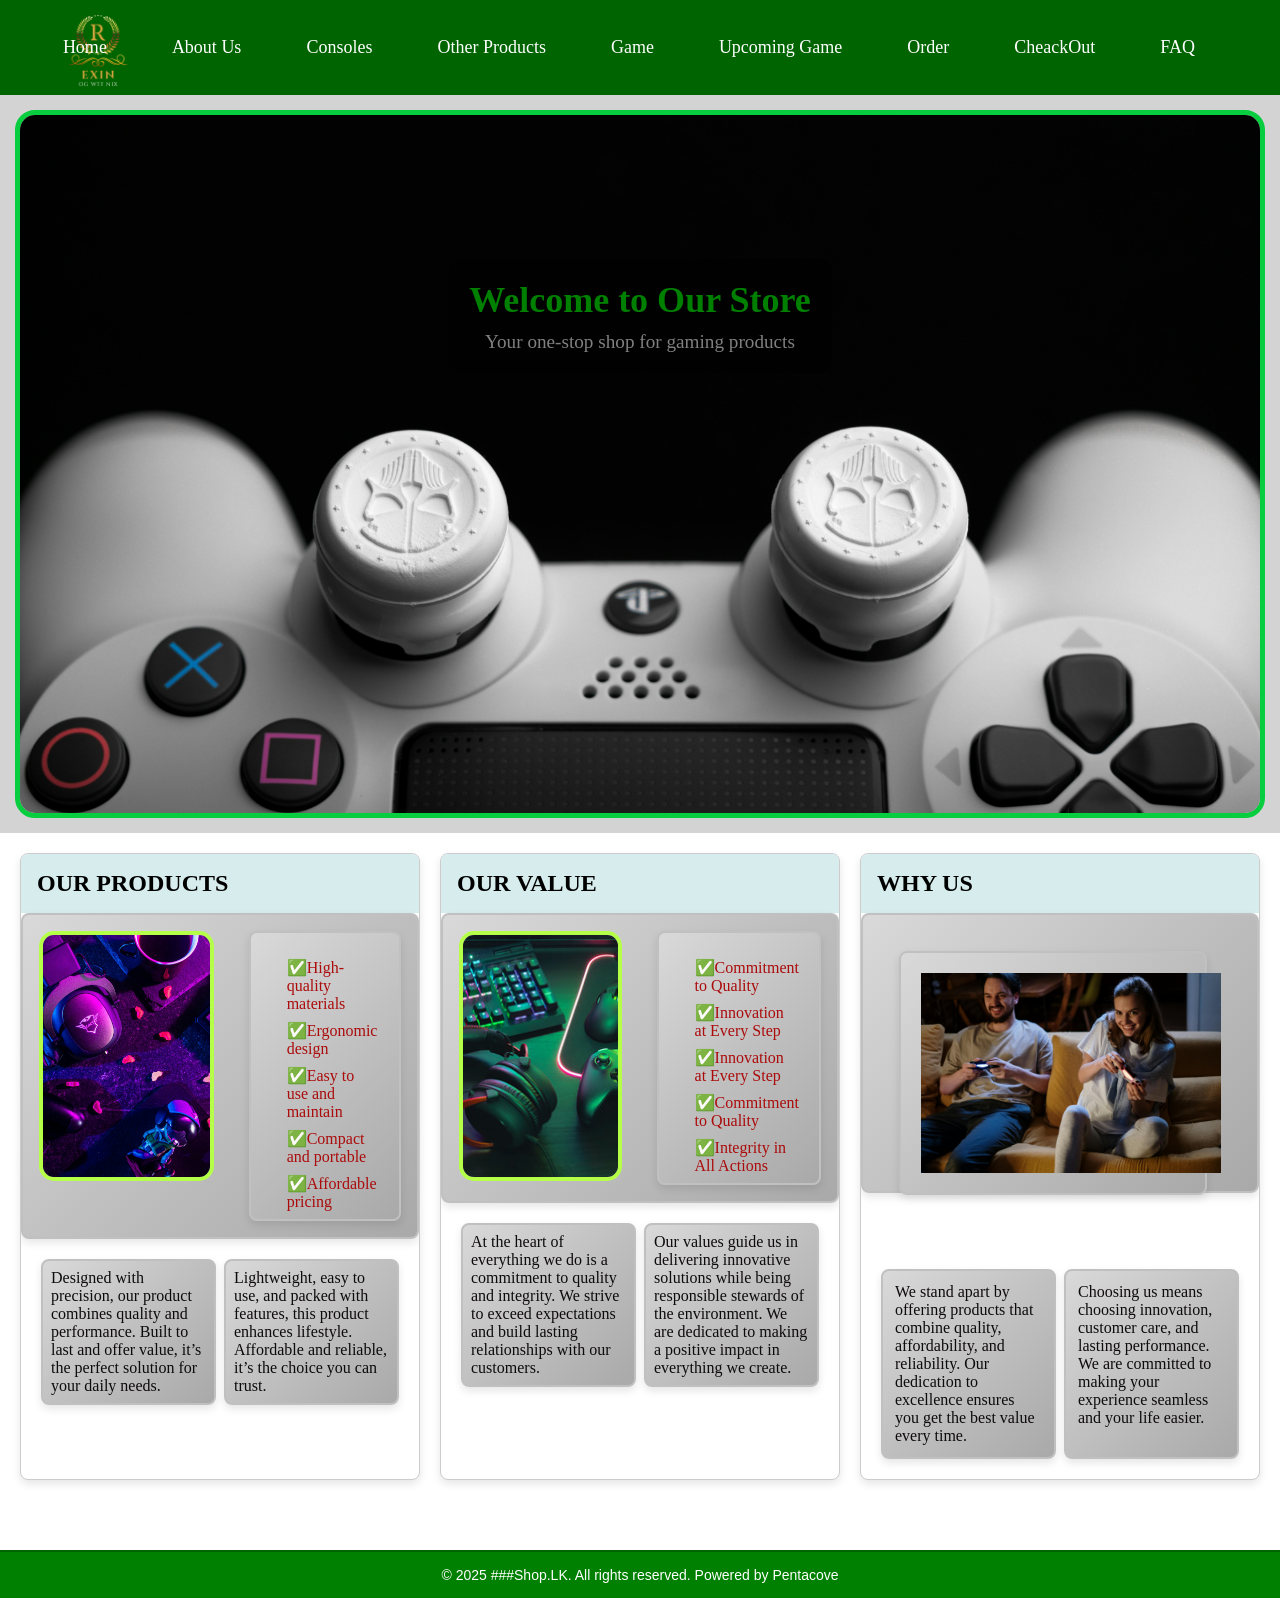
<file: index.html>
<!DOCTYPE html>
<html lang="en">
<head>
    <meta charset="UTF-8">
    <meta name="viewport" content="width=device-width, initial-scale=1.0">
    <link rel="stylesheet" href="INDEX.CSS"><link rel="apple-touch-icon" sizes="180x180" href="/apple-touch-icon.png">
    <link rel="icon" type="image/png" sizes="32x32" href="/favicon-32x32.png">
    <link rel="icon" type="image/png" sizes="16x16" href="/favicon-16x16.png">
    <link rel="manifest" href="/site.webmanifest">

</head>
<body>
    <header>
        <div ><img src="EXIN.png" alt="Logo" class="logo"></div>   

    <nav class="navbar">
         <ul class="nav-links">
            <li><a href="index.html">Home</a></li>
            <li><a href="ABOUT US.HTML">About Us</a></li>
            <li><a href="CONSOLES.HTML">Consoles</a></li>
            <li><a href="OTHER PRODUCTS.HTML">Other Products</a></li>
            <li><a href="GAMES.HTML">Game</a></li>
            <li><a href="UPCOMING GAMES.HTML">Upcoming Game</a></li>
            <li><a href="Order.html">Order</a></li>
            <li><a href="CheackOut.html">CheackOut</a></li>
            <li><a href="FAQ.HTML">FAQ</a></li>
        </ul>
       
        <label for="menu-toggle" class="menu-btn">☰</label>
        <input type="checkbox" id="menu-toggle">
        
        <ul class="mobile-nav-links">
            <li><a href="index.html">Home</a></li>
            <li><a href="ABOUT US.HTML">About</a></li>
            <li><a href="CONSOLES.HTML">Consoles</a></li>
            <li><a href="OTHER PRODUCTS.HTML">Other Products</a></li>
            <li><a href="GAMES.HTML">Games</a></li>
            <li><a href="UPCOMING GAMES.HTML">Upcoming Games</a></li>
            <li><a href="Order.html">Order</a></li>
            <li><a href="CheackOut.html">CheackOut</a></li>
            <li><a href="FAQ.HTML">FAQ</a></li>
        </ul>
    </nav>

    
    

    </header>
      
    <main>
        <section class="banner">
            <img src="Images/pexels-garrettmorrow-3593983.jpg" alt="A stunning banner" class="banner-image">
            <div class="banner-content">
                <h1>Welcome to Our Store</h1>
                <p>Your one-stop shop for gaming products</p>
            </div>
        </section>
        <div class="card-container">
            <div class="card">
              <div class="card-header">
                <h2>OUR PRODUCTS</h2>
              </div>
              
              <div class="card-body">
                <div class="card-image">
                  <img src="Images/pexels-lulizler-3165335.jpg" alt="Card Image">
                </div>
          
                <div class="card-features">
                  <ul>
                    <li> &#9989;High-quality materials</li>
                    <li>  &#9989;Ergonomic design </li>
                    <li> &#9989;Easy to use and maintain</li>
                    <li> &#9989;Compact and portable</li>
                    <li> &#9989;Affordable pricing</li>
                  </ul>
                </div>
              </div>
              
              <div class="card-footer">
                <div class="left-text">
                  <p>Designed with precision, our product combines quality and performance. Built to last and offer value, it’s the perfect solution for your daily needs.</p>
                </div>
                
                <div class="right-text">
                  <p>Lightweight, easy to use, and packed with features, this product enhances lifestyle. Affordable and reliable, it’s the choice you can trust.</p>
                </div>
              </div>
            </div>
          

            <div class="card">
                <div class="card-header">
                  <h2>OUR VALUE</h2>
                </div>
                
                <div class="card-body">
                  <div class="card-image">
                    <img src="Images/240_F_285904463_52tKiXp592qUhmg24eS3f4k1kGQSji3f.jpg" alt="Card Image">
                  </div>
            
                  <div class="card-features">
                    <ul>
                      <li> &#9989;Commitment to Quality</li>
                      <li> &#9989;Innovation at Every Step</li>
                      <li> &#9989;Innovation at Every Step</li>
                      <li> &#9989;Commitment to Quality</li>
                      <li> &#9989;Integrity in All Actions</li>
                    </ul>
                  </div>
                </div>
                

                <div class="card-footer">
                  <div class="left-text">
                    <p>At the heart of everything we do is a commitment to quality and integrity. We strive to exceed expectations and build lasting relationships with our customers.</p>
                  </div>
                  
                  <div class="right-text">
                    <p>Our values guide us in delivering innovative solutions while being responsible stewards of the environment. We are dedicated to making a positive impact in everything we create.</p>
                  </div>
                </div>
              </div>


            <div class="card">
                <div class="card-header">
                  <h2>WHY US</h2>
                </div>
                
                <div class="card-body2">
                    <div class="card-image2">
                      <img src="Images/pexels-cottonbro-4009598.jpg" alt="Card Image">
                    </div>
                  </div>
            
                 
                
                <div class="card-footer">
                  <div class="whyleft-text">
                    <p>We stand apart by offering products that combine quality, affordability, and reliability. Our dedication to excellence ensures you get the best value every time.</p>
                  </div>
                  
                  <div class="whyright-text">
                    <p>Choosing us means choosing innovation, customer care, and lasting performance. We are committed to making your experience seamless and your life easier.</p>
                  </div>
                </div>
              
          </div>
          
        
        </section>
    </main>
        
    <footer>
        <p>&copy; 2025 ###Shop.LK. All rights reserved. Powered by Pentacove</p>
    </footer>
    <script src="cart.js"></script>
</body>
</html>
</file>
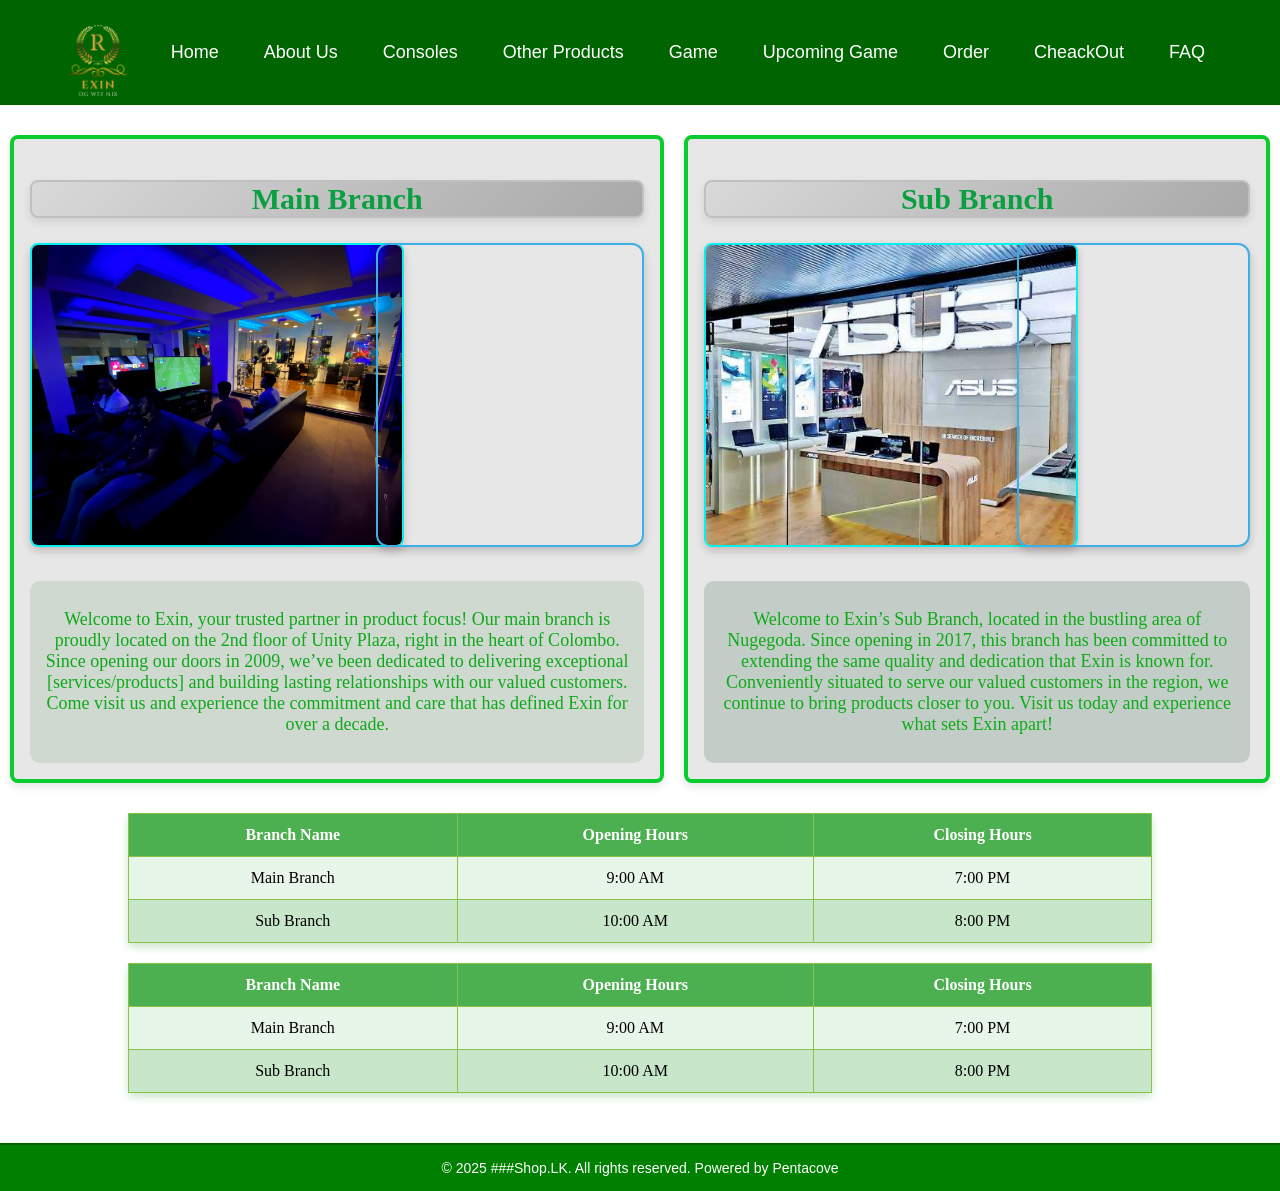
<file: ABOUT US.HTML>
<!DOCTYPE html>
<html lang="en">
<head>
    <meta charset="UTF-8">
    <meta name="viewport" content="width=device-width, initial-scale=1.0">
    <link rel="stylesheet" href="ABOUT US.CSS">
    <title>Home</title>
    <link rel="apple-touch-icon" sizes="180x180" href="/apple-touch-icon.png">
    <link rel="icon" type="image/png" sizes="32x32" href="/favicon-32x32.png">
    <link rel="icon" type="image/png" sizes="16x16" href="/favicon-16x16.png">
    <link rel="manifest" href="/site.webmanifest">
</head>
<body>
    <header>
        <div ><img src="EXIN.png" alt="Logo" class="logo"></div>   

    <nav class="navbar">
        <ul class="nav-links">
          <li><a href="index.html">Home</a></li>
          <li><a href="ABOUT US.HTML">About Us</a></li>
          <li><a href="CONSOLES.HTML">Consoles</a></li>
          <li><a href="OTHER PRODUCTS.HTML">Other Products</a></li>
          <li><a href="GAMES.HTML">Game</a></li>
          <li><a href="UPCOMING GAMES.HTML">Upcoming Game</a></li>
          <li><a href="Order.html">Order</a></li>
          <li><a href="CheackOut.html">CheackOut</a></li>
          <li><a href="FAQ.HTML">FAQ</a></li>
        </ul>
        <label for="menu-toggle" class="menu-btn">☰</label>
        <input type="checkbox" id="menu-toggle">
        
        <ul class="mobile-nav-links">
            <li><a href="index.html">Home</a></li>
            <li><a href="ABOUT US.HTML">About</a></li>
            <li><a href="CONSOLES.HTML">Consoles</a></li>
            <li><a href="OTHER PRODUCTS.HTML">Other Products</a></li>
            <li><a href="GAMES.HTML">Games</a></li>
            <li><a href="UPCOMING GAMES.HTML">Upcoming Games</a></li>
            <li><a href="Order.html">Order</a></li>
            <li><a href="CheackOut.html">CheackOut</a></li>
            <li><a href="FAQ.HTML">FAQ</a></li>
        </ul>
    </nav>

   
    

    </header>
    <section class="about-us">
        <section class="main-branch-card">
          <h2 class="shiny-silver">Main Branch</h2>
          <div class="card-content">
            <div class="shop-image">
              <img src="Images/2020-10-16.jpg" alt="Shop Image">
            </div>
            <div class="branch-map">
              <iframe src="https://www.google.com/maps/embed?pb=!1m14!1m12!1m3!1d4710.251682300823!2d79.85113684549266!3d6.9104723867396345!2m3!1f0!2f0!3f0!3m2!1i1024!2i768!4f13.1!5e0!3m2!1sen!2slk!4v1737894145522!5m2!1sen!2slk"  width="320"  height="240"  style="border:0;"  allowfullscreen="" loading="lazy"  referrerpolicy="no-referrer-when-downgrade"></iframe> 
            </div>     
          </div>
          <div class="branch-description1">
            <p>Welcome to Exin, your trusted partner in product focus! Our main branch is proudly located on the 2nd floor of Unity Plaza, right in the heart of Colombo. Since opening our doors in 2009, we’ve been dedicated to delivering exceptional [services/products] and building lasting relationships with our valued customers. Come visit us and experience the commitment and care that has defined Exin for over a decade.</p>
          </div>
        </section>
      
        <section class="sub-branch-card">
          <h2 class="shiny-silver">Sub Branch</h2>
          <div class="card-content">
            <div class="shop-image">
              <img src="Images/image_36e0d0078d.jpg" alt="Sub Branch Image">
            </div>
            <div class="branch-map2">
              <iframe src="https://www.google.com/maps/embed?pb=!1m14!1m12!1m3!1d4710.251682300823!2d79.85113684549266!3d6.9104723867396345!2m3!1f0!2f0!3f0!3m2!1i1024!2i768!4f13.1!5e0!3m2!1sen!2slk!4v1737894145522!5m2!1sen!2slk" width="100%" height="300" style="border:0;" allowfullscreen="" loading="lazy"></iframe>
            </div>
          </div>
          <div class="branch-description">
            <p>Welcome to Exin’s Sub Branch, located in the bustling area of Nugegoda. Since opening in 2017, this branch has been committed to extending the same quality and dedication that Exin is known for. Conveniently situated to serve our valued customers in the region, we continue to bring products closer to you. Visit us today and experience what sets Exin apart!</p>
          </div>
        </section>
      </section>
         

   <div class="branch-table-container">
  <table class="branch-table">
    <thead>
      <tr>
        <th>Branch Name</th>
        <th>Opening Hours</th>
        <th>Closing Hours</th>
      </tr>
    </thead>
    <tbody>
      <tr>
        <td>Main Branch</td>
        <td>9:00 AM</td>
        <td>7:00 PM</td>
      </tr>
      <tr>
        <td>Sub Branch</td>
        <td>10:00 AM</td>
        <td>8:00 PM</td>
      </tr>
    </tbody>
  </table>
</div>

      
<div class="branch-table-container">
  <table class="branch-table">
    <thead>
      <tr>
        <th>Branch Name</th>
        <th>Opening Hours</th>
        <th>Closing Hours</th>
      </tr>
    </thead>
    <tbody>
      <tr>
        <td>Main Branch</td>
        <td>9:00 AM</td>
        <td>7:00 PM</td>
      </tr>
      <tr>
        <td>Sub Branch</td>
        <td>10:00 AM</td>
        <td>8:00 PM</td>
      </tr>
    </tbody>
  </table>
</div>


    <footer>
        <p>&copy; 2025 ###Shop.LK. All rights reserved. Powered by Pentacove</p>
    </footer>
    <script src="cart.js"></script>
</body>
</html>
</file>
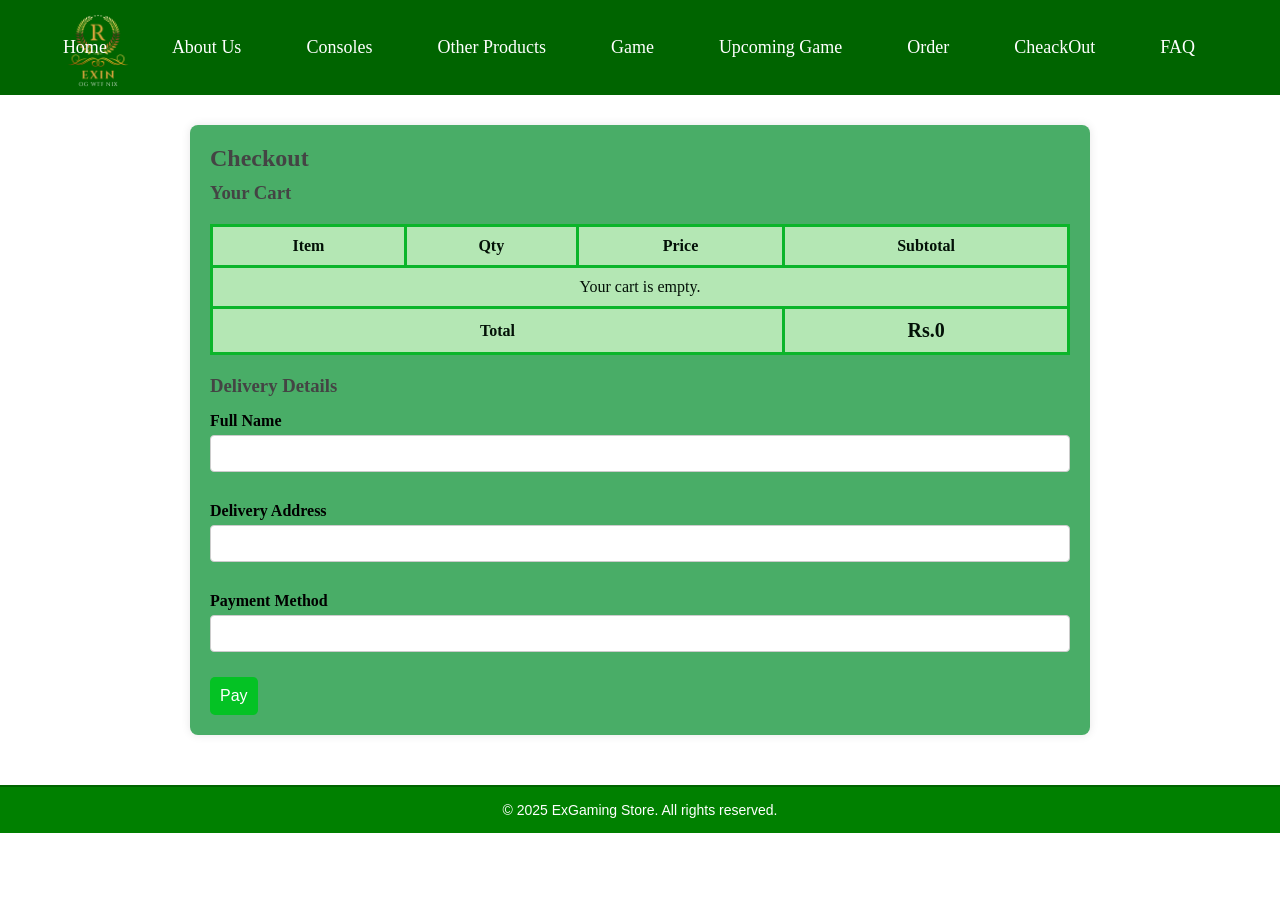
<file: CheackOut.html>
<!DOCTYPE html>
<html lang="en">
<head>
    <meta charset="UTF-8">
    <meta name="viewport" content="width=device-width, initial-scale=1.0">
    <link rel="stylesheet" href="CheackOut.css">
    <title>Checkout</title>
</head>
<body>
    <header>
        <div ><img src="EXIN.png" alt="Logo" class="logo"></div>   

    <nav class="navbar">
         <ul class="nav-links">
            <li><a href="index.html">Home</a></li>
            <li><a href="ABOUT US.HTML">About Us</a></li>
            <li><a href="CONSOLES.HTML">Consoles</a></li>
            <li><a href="OTHER PRODUCTS.HTML">Other Products</a></li>
            <li><a href="GAMES.HTML">Game</a></li>
            <li><a href="UPCOMING GAMES.HTML">Upcoming Game</a></li>
            <li><a href="Order.html">Order</a></li>
            <li><a href="Cheackout.html">CheackOut</a></li>
            <li><a href="FAQ.HTML">FAQ</a></li>
        </ul>
       
        <label for="menu-toggle" class="menu-btn">☰</label>
        <input type="checkbox" id="menu-toggle">
        
        <ul class="mobile-nav-links">
            <li><a href="index.html">Home</a></li>
            <li><a href="ABOUT US.HTML">About</a></li>
            <li><a href="CONSOLES.HTML">Consoles</a></li>
            <li><a href="OTHER PRODUCTS.HTML">Other Products</a></li>
            <li><a href="GAMES.HTML">Games</a></li>
            <li><a href="UPCOMING GAMES.HTML">Upcoming Games</a></li>
            <li><a href="Order.html"></a></li>
            <li><a href="Cheackout.html">Cheackout</a></li>
            <li><a href="FAQ.HTML">FAQ</a></li>
        </ul>
    </nav>

   
      

    </header>
    <div id="cart-sidebar" class="cart-sidebar">
        <div id="cart-items"></div>
        <button onclick="submitOrder()">Submit Order</button>
      </div>
    <main>
        <h2>Checkout</h2>

        <section id="orderSummary">
            <h3>Your Cart</h3>
            <table id="summaryTable">
                <thead>
                    <tr>
                        <th>Item</th>
                        <th>Qty</th>
                        <th>Price</th>
                        <th>Subtotal</th>
                    </tr>
                </thead>
                <tbody></tbody>
                <tfoot>
                    <tr>
                        <td colspan="3"><strong>Total</strong></td>
                        <td id="summaryTotal">Rs.0</td>
                    </tr>
                </tfoot>
            </table>
        </section>

        <section id="userDetails">
            <h3>Delivery Details</h3>
            <label for="fullName">Full Name</label>
            <input type="text" id="fullName" required />

            <label for="address">Delivery Address</label>
            <input type="text" id="address" required />

            <label for="payment">Payment Method</label>
            <input type="text" id="payment" required />

            <button onclick="submitOrder()">Pay</button>
        </section>

        <section id="confirmation" style="display: none;">
            <h3>Thank you for your purchase!</h3>
            <p>Your order will be delivered in 3 days.</p>
        </section>
    </main>

    <footer>
        <p>&copy; 2025 ExGaming Store. All rights reserved.</p>
    </footer>

    <script src="CheackOut.js"></script>
</body>
</html>
</file>
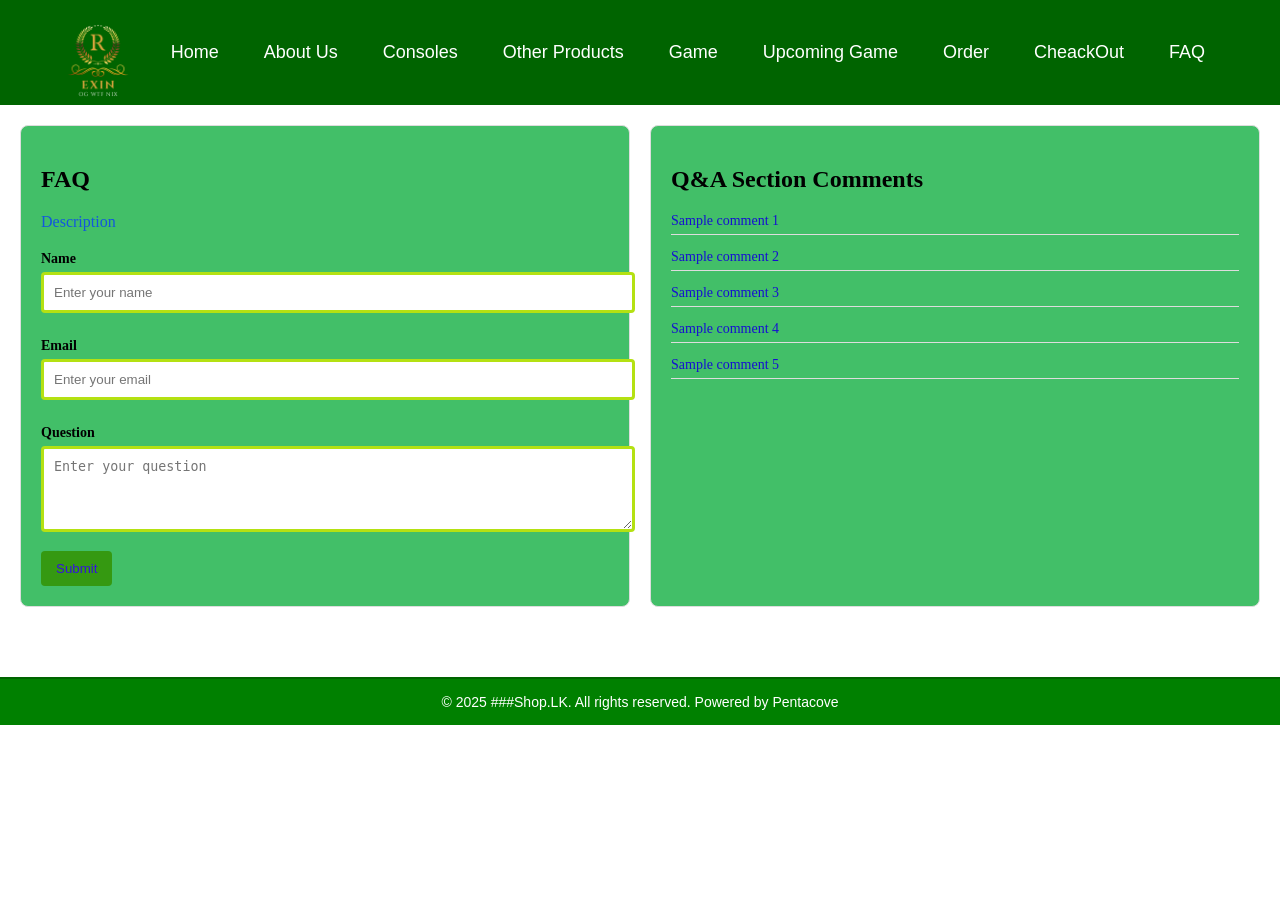
<file: FAQ.HTML>
<!DOCTYPE html>
<html lang="en">
<head>
    <meta charset="UTF-8">
    <meta name="viewport" content="width=device-width, initial-scale=1.0">
    <link rel="stylesheet" href="FAQ.CSS">
    <title>Home</title>
    <link rel="apple-touch-icon" sizes="180x180" href="/apple-touch-icon.png">
<link rel="icon" type="image/png" sizes="32x32" href="/favicon-32x32.png">
<link rel="icon" type="image/png" sizes="16x16" href="/favicon-16x16.png">
<link rel="manifest" href="/site.webmanifest">
</head>
<body>
    <header>
        <div ><img src="EXIN.png" alt="Logo" class="logo"></div>   

    <nav class="navbar">
        <ul class="nav-links">
          <li><a href="index.html">Home</a></li>
          <li><a href="ABOUT US.HTML">About Us</a></li>
          <li><a href="CONSOLES.HTML">Consoles</a></li>
          <li><a href="OTHER PRODUCTS.HTML">Other Products</a></li>
          <li><a href="GAMES.HTML">Game</a></li>
          <li><a href="UPCOMING GAMES.HTML">Upcoming Game</a></li>
          <li><a href="Order.html">Order</a></li>
          <li><a href="CheackOut.html">CheackOut</a></li>
          <li><a href="FAQ.HTML">FAQ</a></li>
        </ul>

        <label for="menu-toggle" class="menu-btn">☰</label>
        <input type="checkbox" id="menu-toggle">
        
        <ul class="mobile-nav-links">
            <li><a href="index.html">Home</a></li>
            <li><a href="ABOUT US.HTML">About</a></li>
            <li><a href="CONSOLES.HTML">Consoles</a></li>
            <li><a href="OTHER PRODUCTS.HTML">Other Products</a></li>
            <li><a href="GAMES.HTML">Games</a></li>
            <li><a href="UPCOMING GAMES.HTML">Upcoming Games</a></li>
            <li><a href="Order.html">Order</a></li>
            <li><a href="CheackOut.html">CheackOut</a></li>
            <li><a href="FAQ.HTML">FAQ</a></li>
        </ul>

    </nav>
    
    
    </header>
    
<main class="faq-container">
    <section class="faq-left">
      <h2>FAQ</h2>
      <div class="faq-description">
        <p>Description</p>
      </div>
      <form class="faq-form">
        <label for="name">Name</label>
        <input type="text" id="name" name="name" placeholder="Enter your name">
        
        <label for="email">Email</label>
        <input type="email" id="email" name="email" placeholder="Enter your email">
        
        <label for="question">Question</label>
        <textarea id="question" name="question" rows="4" placeholder="Enter your question"></textarea>
        
        <button type="submit">Submit</button>
      </form>
    </section>

    <section class="faq-right">
      <h2>Q&A Section Comments</h2>
      <div class="comments">
        <p>Sample comment 1</p>
        <p>Sample comment 2</p>
        <p>Sample comment 3</p>
        <p>Sample comment 4</p>
        <p>Sample comment 5</p>
      </div>
    </section>
  </main>

    <footer>
        <p>&copy; 2025 ###Shop.LK. All rights reserved. Powered by Pentacove</p>
    </footer>
    <script src="cart.js"></script>
</body>
</html>
</file>
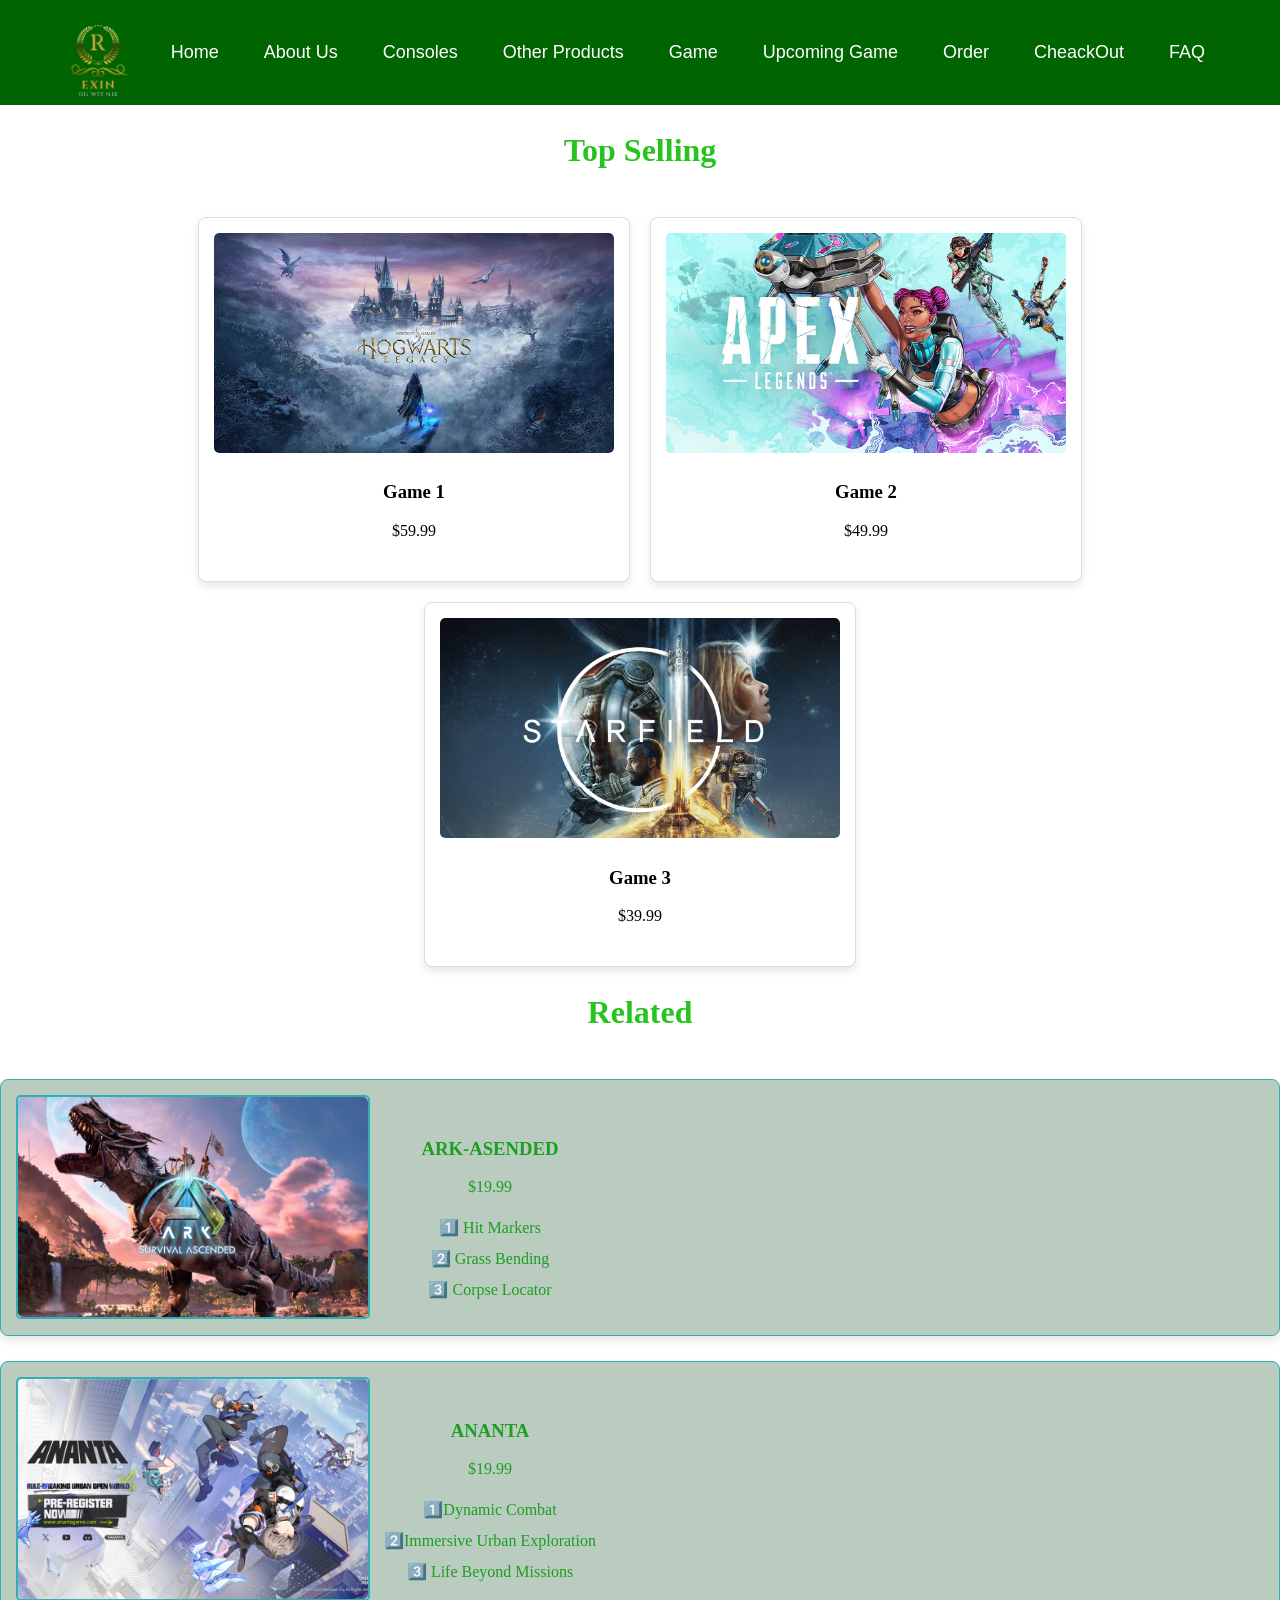
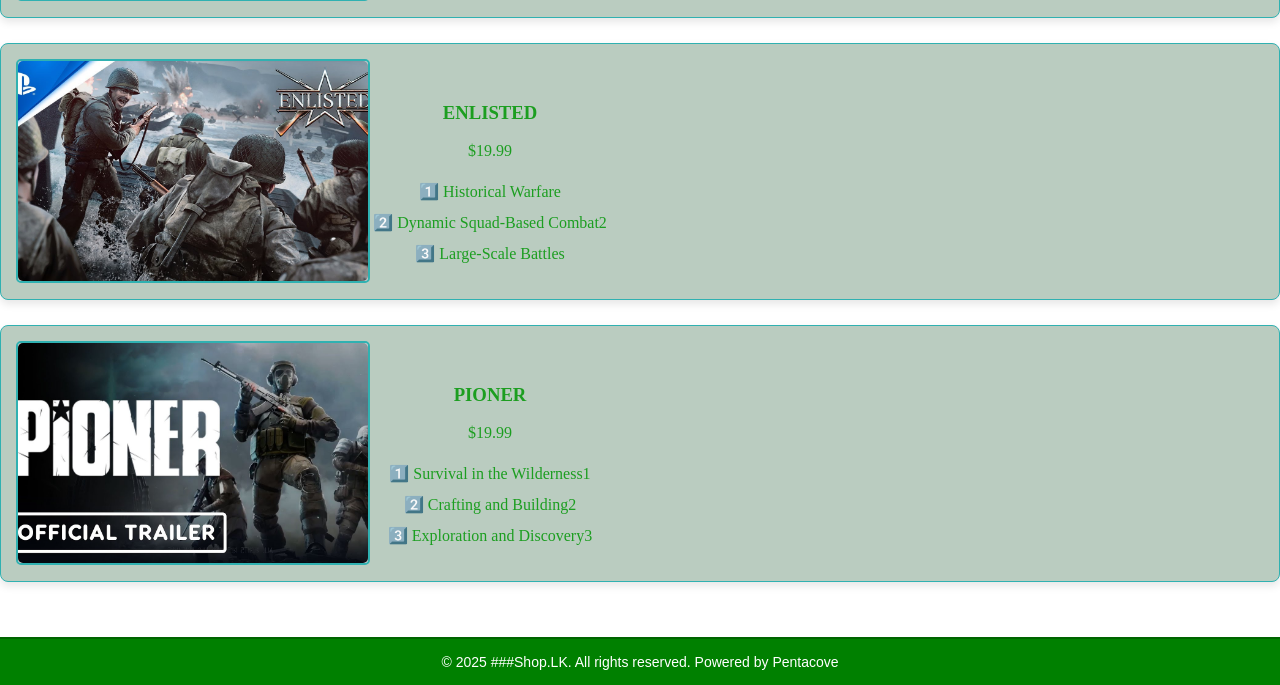
<file: GAMES.HTML>
<!DOCTYPE html>
<html lang="en">
<head>
    <meta charset="UTF-8">
    <meta name="viewport" content="width=device-width, initial-scale=1.0">
    <link rel="stylesheet" href="GAMES.CSS">
    <title>Home</title>
    <link rel="apple-touch-icon" sizes="180x180" href="/apple-touch-icon.png">
<link rel="icon" type="image/png" sizes="32x32" href="/favicon-32x32.png">
<link rel="icon" type="image/png" sizes="16x16" href="/favicon-16x16.png">
<link rel="manifest" href="/site.webmanifest">
</head>
<body>
    <header>
        <div ><img src="EXIN.png" alt="Logo" class="logo"></div>   

    <nav class="navbar">
        <ul class="nav-links">
          <li><a href="index.html">Home</a></li>
          <li><a href="ABOUT US.HTML">About Us</a></li>
          <li><a href="CONSOLES.HTML">Consoles</a></li>
          <li><a href="OTHER PRODUCTS.HTML">Other Products</a></li>
          <li><a href="GAMES.HTML">Game</a></li>
          <li><a href="UPCOMING GAMES.HTML">Upcoming Game</a></li>
          <li><a href="Order.html">Order</a></li>
          <li><a href="CheackOut.html">CheackOut</a></li>
          <li><a href="FAQ.HTML">FAQ</a></li>
        </ul>
        <label for="menu-toggle" class="menu-btn">☰</label>
        <input type="checkbox" id="menu-toggle">
        
        <ul class="mobile-nav-links">
            <li><a href="index.html">Home</a></li>
            <li><a href="ABOUT US.HTML">About</a></li>
            <li><a href="CONSOLES.HTML">Consoles</a></li>
            <li><a href="OTHER PRODUCTS.HTML">Other Products</a></li>
            <li><a href="GAMES.HTML">Games</a></li>
            <li><a href="UPCOMING GAMES.HTML">Upcoming Games</a></li>
            <li><a href="Order.html">Order</a></li>
            <li><a href="CheackOut.html">CheackOut</a></li>
            <li><a href="FAQ.HTML">FAQ</a></li>
        </ul>
    </nav>



   
      
    </header>
    
    <main>
     
        <section class="top-selling">
            <h2>Top Selling</h2>
            <div class="card-container">
                <div class="game-card">
                    <div class="game-img">
                        <img src="Images/slide-07.jpg" alt="Game 1">
                    </div>
                    <div class="info">
                        <h3>Game 1</h3>
                        <p>$59.99</p>
                        <div class="hover-description">Experience the magic like never before in Hogwarts Legacy, an immersive open-world action RPG set in the Wizarding World. Step into the shoes of a young witch or wizard in the 1800s, uncover ancient secrets, master powerful spells, and explore a richly detailed Hogwarts and beyond. Forge your own path, choose your allies, and shape the fate of the wizarding world in this spellbinding adventure.</div>
                    </div>
                </div>

                <div class="game-card">
                    <div class="game-img">
                        <img src="Images/capsule_616x353.jpg" alt="Game 2">
                    </div>
                    <div class="info">
                        <h3>Game 2</h3>
                        <p>$49.99</p>
                        <div class="hover-description">Jump into the adrenaline-fueled world of Apex Legends, a fast-paced battle royale where strategy, skill, and teamwork determine survival. Choose from a diverse roster of Legends, each with unique abilities, and fight across dynamic battlegrounds in intense squad-based combat. Master weapons, outplay opponents, and become the champion in this ever-evolving, action-packed shooter."</div>
                    </div>
                </div>

                <div class="game-card">
                    <div class="game-img">
                        <img src="Images/Starfield-game-HD-scaled-1.jpg" alt="Game 3">
                    </div>
                    <div class="info">
                        <h3>Game 3</h3>
                        <p>$39.99</p>
                        <div class="hover-description">Embark on an epic journey beyond the stars in Starfield, Bethesda’s next-generation open-world RPG. Explore a vast and immersive galaxy, uncovering the mysteries of space as you forge your own path among the stars. Customize your character, pilot your own spaceship, and engage in thrilling battles, deep exploration, and limitless adventures in this groundbreaking sci-fi experience.</div>
                    </div>
                </div>
            </div>
        </section>

       
        <section class="related">
            <h2>Related</h2>
            <div class="related-card-container">
                <div class="related-card">
                    <div class="game-img2">
                        <img src="Images/ark-survival-ascended-pc-game-steam-cover.jpg" alt="Related Game 1">
                    </div>
                    <div class="content2">
                        <h3>ARK-ASENDED</h3>
                        <p class="price2">$19.99</p>
                        <ul>
                            <li>1️⃣ Hit Markers </li>
                            <li>2️⃣ Grass Bending </li>
                            <li>3️⃣ Corpse Locator</li>
                        </ul>
                        <div class="hover-description2">Experience the ultimate survival adventure in ARK: Survival Ascended, a next-gen remake of the beloved dino-survival game. Explore vast prehistoric landscapes, tame and ride powerful creatures, build shelters, and craft tools to thrive in a dangerous world. With stunning Unreal Engine 5 visuals, improved AI, and enhanced multiplayer, the journey of survival has never been more immersive!</div>
                    </div>
                </div>

                <div class="related-card">
                    <div class="game-img2">
                        <img src="Images/924f48fd-2b18-4e07-8ce7-5fa4621d7dea.png" alt="Related Game 1">
                    </div>
                    <div class="content2">
                        <h3>ANANTA </h3>
                        <p class="price2">$19.99</p>
                        <ul>
                            <li>1️⃣Dynamic Combat</li>
                            <li>2️⃣Immersive Urban Exploration</li>
                            <li>3️⃣ Life Beyond Missions</li>
                        </ul>
                        <div class="hover-description2">ANANTA is an open-world action RPG set in the vibrant and unpredictable Nova City. As an elite Agent of the Anti-Chaos Directorate (A.C.D.), you’ll tackle supernatural threats, uncover mysteries, and engage in dynamic, high-energy combat. The city is alive with surprises, from intense missions to quirky, unexpected events. With a mix of humor, adventure, and deep exploration, ANANTA offers a unique and thrilling urban experience.</div>
                    </div>
                </div>
                <div class="related-card">
                    <div class="game-img2">
                        <img src="Images/maxresdefault.jpg" alt="Related Game 1">
                    </div>
                    <div class="content2">
                        <h3>ENLISTED</h3>
                        <p class="price2">$19.99</p>
                        <ul>
                            <li>1️⃣ Historical Warfare</li>
                            <li>2️⃣ Dynamic Squad-Based Combat2</li>
                            <li>3️⃣ Large-Scale Battles</li>
                        </ul>
                        <div class="hover-description2">Enlisted is a free-to-play, squad-based online shooter set during World War II. The game focuses on large-scale battles, where players take command of a squad of soldiers, each with their own roles and abilities. The game offers a unique approach to combat, emphasizing teamwork, strategy, and historical accuracy as players fight across vast maps in iconic WWII locations. With a mix of infantry, vehicles, and air support, Enlisted delivers a dynamic and immersive war experience.</div>
                    </div>
                </div>
                <div class="related-card">
                    <div class="game-img2">
                        <img src="Images/maxresdefault (1).jpg" alt="Related Game 1">
                    </div>
                    <div class="content2">
                        <h3>PIONER</h3>
                        <p class="price2">$19.99</p>
                        <ul>
                            <li>1️⃣ Survival in the Wilderness1</li>
                            <li>2️⃣ Crafting and Building2</li>
                            <li>3️⃣ Exploration and Discovery3</li>
                        </ul>
                        <div class="hover-description2">Pioneers is a survival adventure game that lets players take on the role of explorers forging new lives in the wilderness. Set in a beautifully crafted open world, players must gather resources, craft tools, and build their own settlements while dealing with the challenges of nature. From battling wildlife to surviving harsh weather, Pioneers offers a mix of exploration, survival, and building mechanics that immerse players in the ultimate pioneer experience.</div>
                    </div>
                </div>
            </div>
        </section>
    </main>


    <footer>
        <p>&copy; 2025 ###Shop.LK. All rights reserved. Powered by Pentacove</p>
    </footer>
    <script src="cart.js"></script>
</body>
</html>
</file>
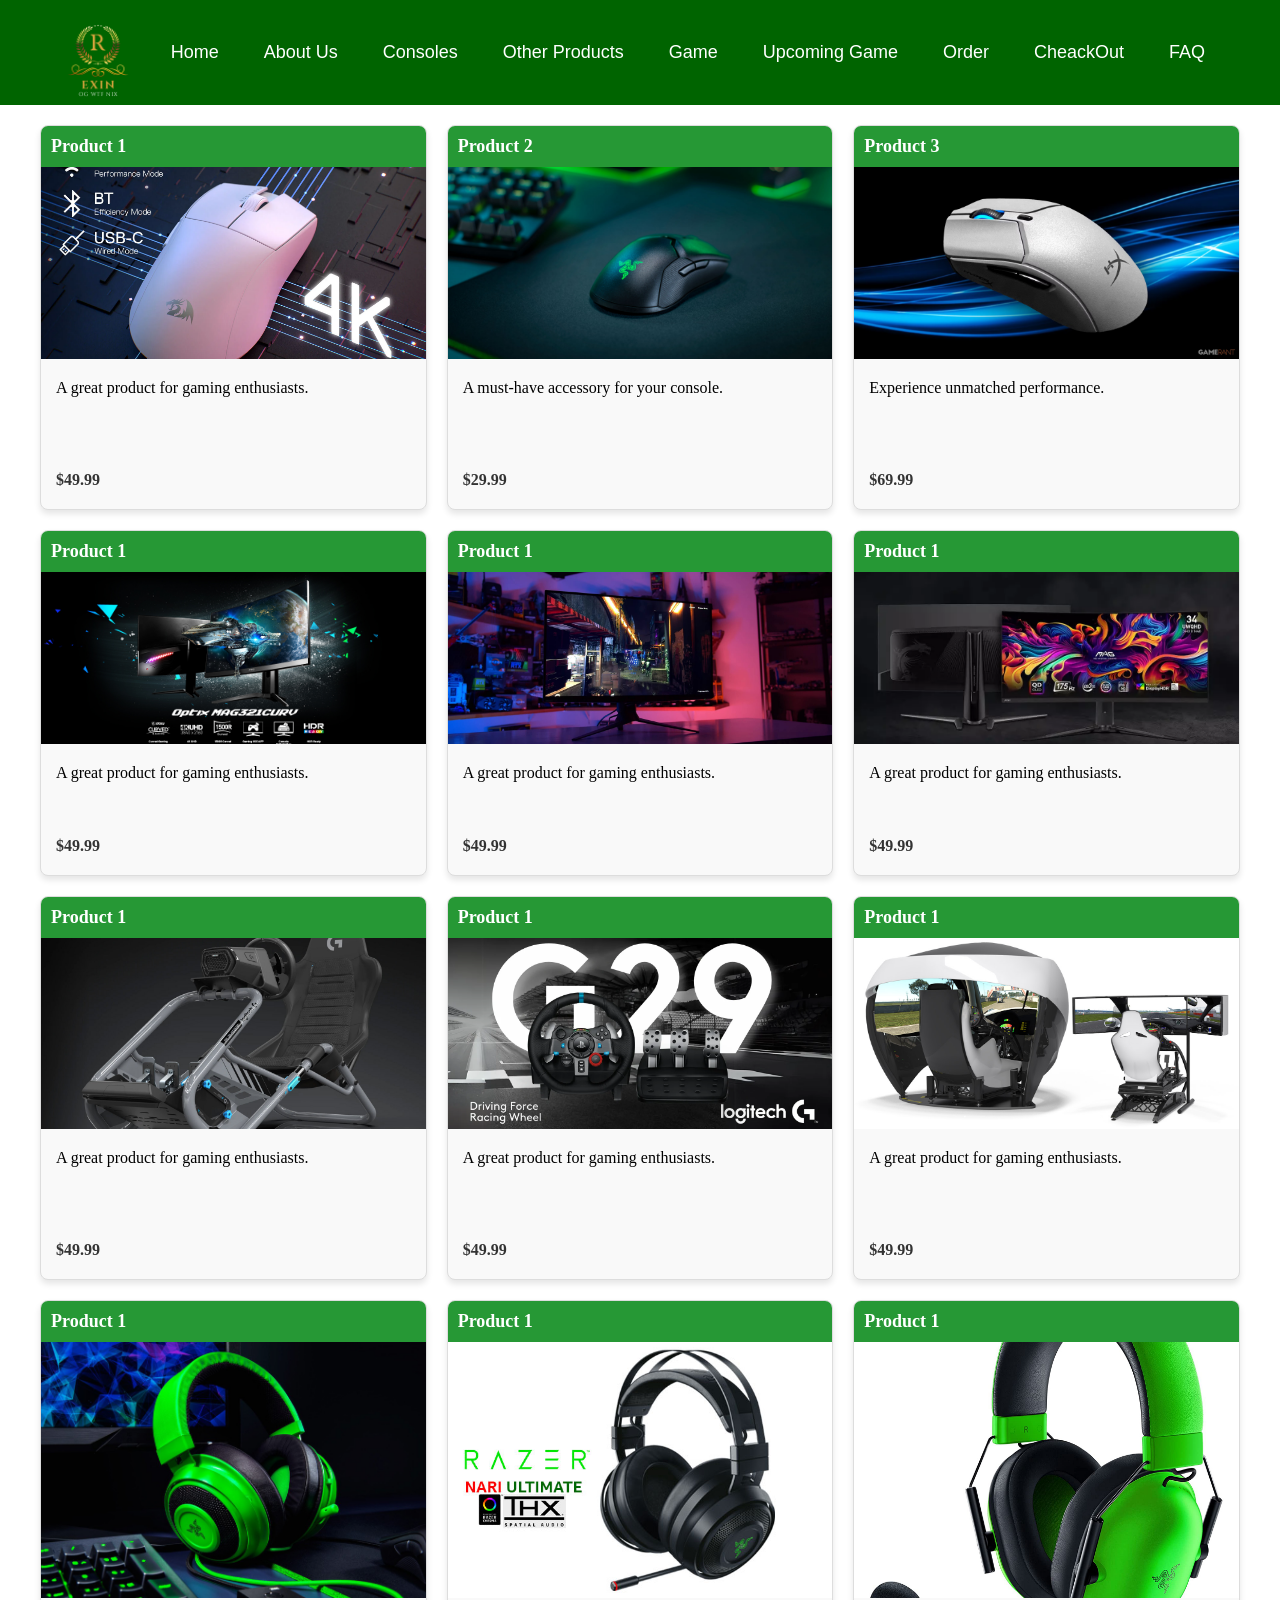
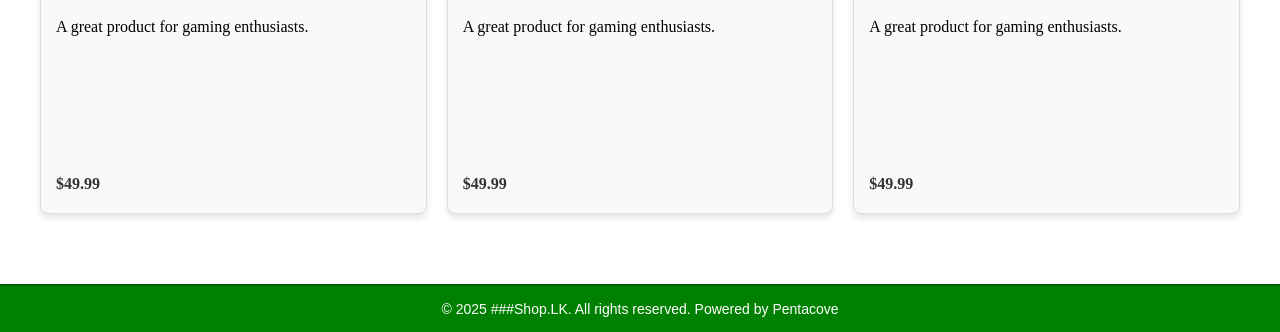
<file: OTHER PRODUCTS.HTML>
<!DOCTYPE html>
<html lang="en">
<head>
    <meta charset="UTF-8">
    <meta name="viewport" content="width=device-width, initial-scale=1.0">
    <link rel="stylesheet" href="OTHER PRODUCTS.CSS">
    <title>Home</title>
    <link rel="apple-touch-icon" sizes="180x180" href="/apple-touch-icon.png">
<link rel="icon" type="image/png" sizes="32x32" href="/favicon-32x32.png">
<link rel="icon" type="image/png" sizes="16x16" href="/favicon-16x16.png">
<link rel="manifest" href="/site.webmanifest">
</head>
<body>
    <header>
        <div ><img src="EXIN.png" alt="Logo" class="logo"></div>   

    <nav class="navbar">
        <ul class="nav-links">
          <li><a href="index.html">Home</a></li>
          <li><a href="ABOUT US.HTML">About Us</a></li>
          <li><a href="CONSOLES.HTML">Consoles</a></li>
          <li><a href="OTHER PRODUCTS.HTML">Other Products</a></li>
          <li><a href="GAMES.HTML">Game</a></li>
          <li><a href="UPCOMING GAMES.HTML">Upcoming Game</a></li>
          <li><a href="Order.html">Order</a></li>
          <li><a href="CheackOut.html">CheackOut</a></li>
          <li><a href="FAQ.HTML">FAQ</a></li>
        </ul>
        <label for="menu-toggle" class="menu-btn">☰</label>
        <input type="checkbox" id="menu-toggle">
        
        <ul class="mobile-nav-links">
            <li><a href="index.html">Home</a></li>
            <li><a href="ABOUT US.HTML">About</a></li>
            <li><a href="CONSOLES.HTML">Consoles</a></li>
            <li><a href="OTHER PRODUCTS.HTML">Other Products</a></li>
            <li><a href="GAMES.HTML">Games</a></li>
            <li><a href="UPCOMING GAMES.HTML">Upcoming Games</a></li>
            <li><a href="Order.html">Order</a></li>
            <li><a href="CheackOut.html">CheackOut</a></li>
            <li><a href="FAQ.HTML">FAQ</a></li>
        </ul>
    </nav>

    
      
    </header>
    

    <main>
        <section class="product-page">
            <div class="product-grid">
                <div class="product-card">
                    <div class="product-name">Product 1</div>
                    <div class="product-image">
                        <img src="Images/Redragon_K1ING_M916_PRO_4K_Hz_3-Mode_Wireless_Gaming_Mouse_8.webp" alt="Product 1" class="card-image">
                    </div>
                    <div class="product-info">
                        <p>A great product for gaming enthusiasts.</p>
                        <p class="price">$49.99</p>
                    </div>
                </div>

                <div class="product-card">
                    <div class="product-name">Product 2</div>
                    <div class="product-image">
                        <img src="Images/G3XvcS9kyMDuVcWm7qDGXb.jpg" alt="Product 2" class="card-image">
                    </div>
                    <div class="product-info">
                        <p>A must-have accessory for your console.</p>
                        <p class="price">$29.99</p>
                    </div>
                </div>

                <div class="product-card">
                    <div class="product-name">Product 3</div>
                    <div class="product-image">
                        <img src="Images/hyper-x-haste-2-pro-4k-wireless-review.avif" alt="Product 3" class="card-image">
                    </div>
                    <div class="product-info">
                        <p>Experience unmatched performance.</p>
                        <p class="price">$69.99</p>
                    </div>
                </div>

                <div class="product-card">
                    <div class="product-name">Product 1</div>
                    <div class="product-image">
                        <img src="Images/msi-optix-mag321curv-4kgaming-monitor-feature.jpg" alt="Product 1" class="card-image">
                    </div>
                    <div class="product-info">
                        <p>A great product for gaming enthusiasts.</p>
                        <p class="price">$49.99</p>
                    </div>
                </div>

                <div class="product-card">
                    <div class="product-name">Product 1</div>
                    <div class="product-image">
                        <img src="Images/asus-pg32uqx-12.jpg" alt="Product 1" class="card-image">
                    </div>
                    <div class="product-info">
                        <p>A great product for gaming enthusiasts.</p>
                        <p class="price">$49.99</p>
                    </div>
                </div>

                <div class="product-card">
                    <div class="product-name">Product 1</div>
                    <div class="product-image">
                        <img src="Images/2023-11-01-image-27.webp" alt="Product 1" class="card-image">
                    </div>
                    <div class="product-info">
                        <p>A great product for gaming enthusiasts.</p>
                        <p class="price">$49.99</p>
                    </div>
                </div>

                <div class="product-card">
                    <div class="product-name">Product 1</div>
                    <div class="product-image">
                        <img src="Images/Logitech-G-PRO-Racing-Wheel-and-Pedals-2.jpg" alt="Product 1" class="card-image">
                    </div>
                    <div class="product-info">
                        <p>A great product for gaming enthusiasts.</p>
                        <p class="price">$49.99</p>
                    </div>
                </div>

                <div class="product-card">
                    <div class="product-name">Product 1</div>
                    <div class="product-image">
                        <img src="Images/logitech-g29-steering-wheel_3_2048x2048.webp" alt="Product 1" class="card-image">
                    </div>
                    <div class="product-info">
                        <p>A great product for gaming enthusiasts.</p>
                        <p class="price">$49.99</p>
                    </div>
                </div>

                <div class="product-card">
                    <div class="product-name">Product 1</div>
                    <div class="product-image">
                        <img src="Images/6214d915869a4684bb5d09ad_MSL-FAMILY-22-AUG-WHITE_Camera_REAR-THREE-QUART-1-p-1600.jpg" alt="Product 1" class="card-image">
                    </div>
                    <div class="product-info">
                        <p>A great product for gaming enthusiasts.</p>
                        <p class="price">$49.99</p>
                    </div>
                </div>  

                <div class="product-card">
                    <div class="product-name">Product 1</div>
                    <div class="product-image">
                        <img src="Images/R4JVkTQjAoM6MS4ouicpDS.jpg" alt="Product 1" class="card-image">
                    </div>
                    <div class="product-info">
                        <p>A great product for gaming enthusiasts.</p>
                        <p class="price">$49.99</p>
                    </div>
                </div>  
                <div class="product-card">
                    <div class="product-name">Product 1</div>
                    <div class="product-image">
                        <img src="Images/razer-nari-ultimate-wireless-gaming-headset-600px-v2.jpg" alt="Product 1" class="card-image">
                    </div>
                    <div class="product-info">
                        <p>A great product for gaming enthusiasts.</p>
                        <p class="price">$49.99</p>
                    </div>
                </div>  

                <div class="product-card">
                    <div class="product-name">Product 1</div>
                    <div class="product-image">
                        <img src="Images/RAZER-BLACKSHARK-V2-X-GAMING-HEADSET-GREEN-7.jpg" alt="Product 1" class="card-image">
                    </div>
                    <div class="product-info">
                        <p>A great product for gaming enthusiasts.</p>
                        <p class="price">$49.99</p>
                    </div>
                </div>  
            </div>
        </section>
    </main>

    <footer>
        <p>&copy; 2025 ###Shop.LK. All rights reserved. Powered by Pentacove</p>
    </footer>
    <script src="cart.js"></script>
</body>
</html>
</file>
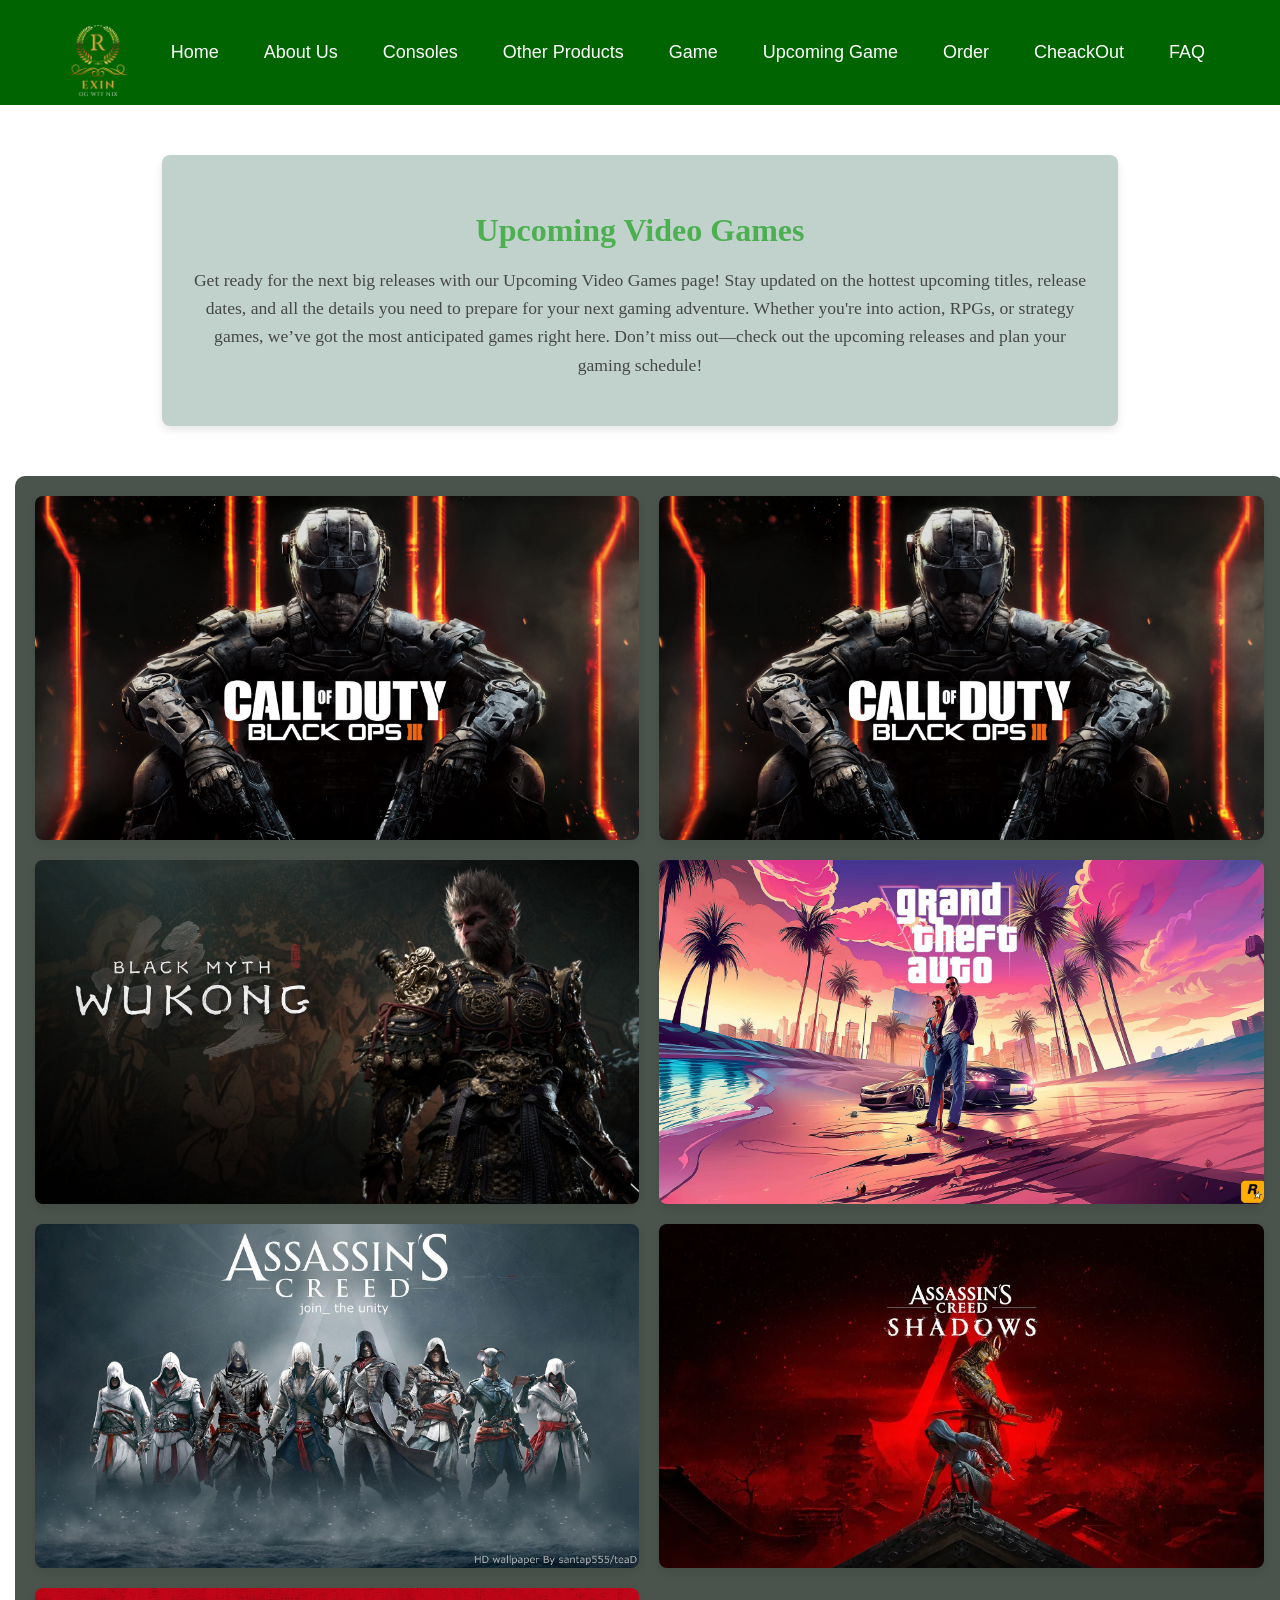
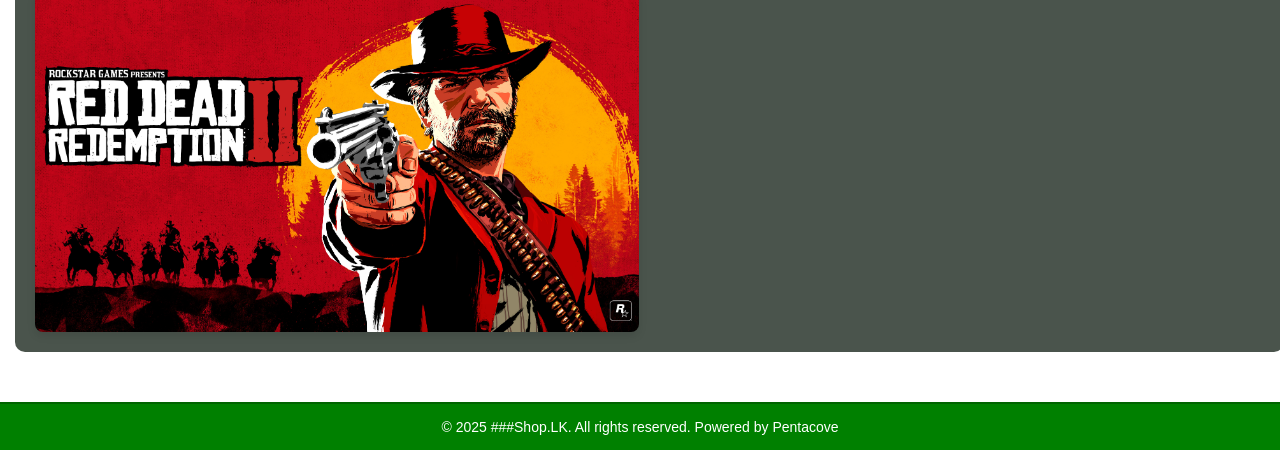
<file: UPCOMING GAMES.HTML>
<!DOCTYPE html>
<html lang="en">
<head>
    <meta charset="UTF-8">
    <meta name="viewport" content="width=device-width, initial-scale=1.0">
    <link rel="stylesheet" href="UPCOMING GAMES.CSS">
    <title>Home</title>
    <link rel="apple-touch-icon" sizes="180x180" href="/apple-touch-icon.png">
<link rel="icon" type="image/png" sizes="32x32" href="/favicon-32x32.png">
<link rel="icon" type="image/png" sizes="16x16" href="/favicon-16x16.png">
<link rel="manifest" href="/site.webmanifest">
</head>
<body>
    <header>
        <div ><img src="EXIN.png" alt="Logo" class="logo"></div>   

    <nav class="navbar">
        <ul class="nav-links">
          <li><a href="index.html">Home</a></li>
          <li><a href="ABOUT US.HTML">About Us</a></li>
          <li><a href="CONSOLES.HTML">Consoles</a></li>
          <li><a href="OTHER PRODUCTS.HTML">Other Products</a></li>
          <li><a href="GAMES.HTML">Game</a></li>
          <li><a href="UPCOMING GAMES.HTML">Upcoming Game</a></li>
          <li><a href="Order.html">Order</a></li>
          <li><a href="CheackOut.html">CheackOut</a></li>
          <li><a href="FAQ.HTML">FAQ</a></li>
        </ul>
        <label for="menu-toggle" class="menu-btn">☰</label>
        <input type="checkbox" id="menu-toggle">
        
        <ul class="mobile-nav-links">
            <li><a href="index.htmlL">Home</a></li>
            <li><a href="ABOUT US.HTML">About</a></li>
            <li><a href="CONSOLES.HTML">Consoles</a></li>
            <li><a href="OTHER PRODUCTS.HTML">Other Products</a></li>
            <li><a href="GAMES.HTML">Games</a></li>
            <li><a href="UPCOMING GAMES.HTML">Upcoming Games</a></li>
            <li><a href="Order.html">Order</a></li>
            <li><a href="CheackOut.html">CheackOut</a></li>
            <li><a href="FAQ.HTML">FAQ</a></li>
        </ul>
    </nav>

   
    </header>
    


    <div class="upcoming-games-description">
        <h2>Upcoming Video Games</h2>
        <p>Get ready for the next big releases with our Upcoming Video Games page! Stay updated on the hottest upcoming titles, release dates, and all the details you need to prepare for your next gaming adventure. Whether you're into action, RPGs, or strategy games, we’ve got the most anticipated games right here. Don’t miss out—check out the upcoming releases and plan your gaming schedule!</p>
    </div>
    <div class="upcoming-games-cards">
        <div class="game-card">
          <img src="Images/call-of-duty-black-ops-3-ps4-wallpapers-07.jpg" alt="Game 1">
          <div class="game-info">
            <p>Release Date: March 15, 2025</p>
          </div>
        </div>
        <div class="game-card">
          <img src="Images/call-of-duty-black-ops-3-ps4-wallpapers-07.jpg" alt="Game 1">
          <div class="game-info">
            <p>Release Date: March 15, 2025</p>
          </div>
        </div>
        <div class="game-card">
          <img src="Images/black-myth-wukong-3840x2160-17948.jpeg" alt="Game 2">
          <div class="game-info">
            <p>Release Date: April 20, 2025</p>
          </div>
        </div>
        <div class="game-card">
          <img src="Images/GTA-6-Wallpaper-25.jpg" alt="Game 3">
          <div class="game-info">
            <p>Release Date: May 5, 2025</p>
          </div>
        </div>
        <div class="game-card">
          <img src="Images/05Y9wdP.jpg" alt="Game 4">
          <div class="game-info">
            <p>Release Date: June 10, 2025</p>
          </div>
        </div>
        <div class="game-card">
          <img src="Images/mg-1_4vbw.1200.webp" alt="Game 5">
          <div class="game-info">
            <p>Release Date: July 18, 2025</p>
          </div>
        </div>
        <div class="game-card">
          <img src="Images/917971.jpg" alt="Game 6">
          <div class="game-info">
            <p>Release Date: August 22, 2025</p>
          </div>
          
        </div>
      </div>
      
      
      

    <footer>
        <p>&copy; 2025 ###Shop.LK. All rights reserved. Powered by Pentacove</p>
    </footer>
    <script src="cart.js"></script>
</body>
</html>
</file>
<file: INDEX.CSS>
body, ul, li {
  margin: 0;
  padding: 0;
  list-style: none;
}

* {
  margin: 0;
  padding: 0;
  box-sizing: border-box;
}


header {
  display: flex;
  align-items: center;
  justify-content: space-between;
  background-color: darkgreen;
  padding: 20px 30px;
  height: 95px;
}


.logo {
  height: 120px; 
  margin-right: 20px;
  margin-top: -10px;
  position: absolute;
  left: 3%; 
  top: 1px;
}


.navbar {
  display: flex;
}
.navbar a {
  color: white;
  text-decoration: none;
  padding: 10px;
}
.nav-links {
  display: flex;
  list-style: none;
  position: relative;
}

.nav-links li {
  margin-right: 45px;
}

.nav-links a {
  text-decoration: none;
  color: white;
  font-size: 18px;
  transition: color 0.3s ease;
}

.nav-links a:hover {
  color: lightgreen;
}


 header div:nth-child(2) {
  display: none;
  flex-direction: column;
  cursor: pointer;
} 

 header div:nth-child(2) div {
  width: 30px;
  height: 4px;
  background-color: white;
  margin: 5px 0;
  transition: 0.4s;
} 

.menu-toggle {
  display: none;
  flex-direction: column;
  cursor: pointer;
  z-index: 1100;
  position: relative;
}

.menu-toggle div {
  width: 30px;
  height: 4px;
  background-color: white;
  margin: 5px;
}


@media (max-width: 768px) {
  .nav-links {
    display: none;
    flex-direction: column;
    width: 100%;
    background-color: darkgreen;
    position: absolute;
    top: 65px; 
    left: 0;
    text-align: center;
    padding: 10px 0;
  }

  .nav-links.active {
    display: flex;
  }

  .nav-links li {
    margin: 10px 0;
  }

  .menu-toggle {
    display: flex;
  }

  .card-container {
    flex-direction: column; 

  }

  
  .banner {
    padding: 10px;
  }

  .banner-content {
    width: 80%;
    font-size: 14px;
  }

  
  .card-image {
    width: 100%;
    height: auto;
  }

  
  footer {
    font-size: 12px;
  }
}


#menu-toggle {
  display: none;
  visibility: hidden;
  position: absolute;
}

.menu-btn {
  display: none;
  font-size: 24px;
  cursor: pointer;
  color: rgb(240, 227, 227);
}

.mobile-nav-links {
  display: none;
  list-style: none;
  flex-direction: column;
  position: absolute;
  top: 60px;
  left: 0;
  width: 100%;
  background: #222;
  text-align: center;
  padding: 10px 0;
  z-index: 1000;
}

.mobile-nav-links li {
  margin: 10px 0;
}

.mobile-nav-links a {
  text-decoration: none;
  color: white;
  font-size: 16px;
  transition: 0.3s;
}

.mobile-nav-links a:hover {
  color: #ffcc00;
}


@media (max-width: 768px) {
  .nav-container {
      display: flex;
  }

  .menu-btn {
      display: block;
  }

  
  #menu-toggle:checked ~ .mobile-nav-links {
      display: flex;
  }
}



.banner {
  background-color: lightgray; 
  text-align: center; 
  padding: 15px 15px; 
  position: relative;
  overflow: hidden;
  max-width: 100%;
  margin: 0 auto; 
}
.banner-image {
  border-radius: 20px; 
  border: 5px solid #07cd3f; 
  width: 100%;
  height: auto;
  display: block; 
}
.banner-content {
  position: absolute;
  top: 30%; 
  left: 50%; 
  transform: translate(-50%, -50%);
  color: #fff;
  text-align: center;
  background: rgba(0, 0, 0, 0.5); 
  padding: 20px; 
  border-radius: 10px; 
}
.banner-content h1 {
  font-size: 36px; 
  color: green; 
  margin-bottom: 10px; 
}

.banner-content p {
  color: gray; 
    font-size: 1.2rem;
    margin: 0;
}

#cart-icon {
  position: fixed;
  top: 20px;
  right: 20px;
  cursor: pointer;
  font-size: 24px;
  z-index: 1000;
}

#cart-count {
  background: red;
  color: white;
  border-radius: 50%;
  padding: 2px 8px;
  font-size: 14px;
  margin-left: 4px;
}

#cart-sidebar {
  position: fixed;
  top: 0;
  right: -300px;
  width: 300px;
  height: 100vh;
  background: #fff;
  box-shadow: -2px 0 10px rgba(0,0,0,0.2);
  padding: 20px;
  transition: right 0.3s ease;
  z-index: 999;
}




.card-container {
  display: grid;  
  grid-template-columns: repeat(3, 1fr);
  gap: 20px; 
  width: 100%;  
  padding: 20px; 
  
}


.card {
  border: 1px solid #ccc;  
  border-radius: 8px;  
  overflow: hidden;  
  box-shadow: 0 4px 8px rgba(0, 0, 0, 0.1); 
  background-color: #fff;  
  display: flex;  
  flex-direction: column;  
  

}


.card-header {
  background-color: #d6eced; 
  padding: 16px;  
  text-align: left;  
}

.card-header h2 {
  margin: 0; 
  font-size: 1.5rem;  
  font-weight: 600;  
}


.card-body {
  display: flex;  
  padding: 16px;  
  background: linear-gradient(135deg, #D9D9D9, #C0C0C0, #A9A9A9);
  border: 2px solid #C0C0C0; 
  box-shadow: 0 4px 8px rgba(0, 0, 0, 0.1); 
  border-radius: 8px; 
}



.card-image {
  width: 60%;  
  height: 250px;  
  margin-right: 35px;
  overflow: hidden;  
  border-radius: 15px;  
  border: 4px solid rgb(182, 255, 73); 
  display: flex;
  justify-content: center;  
  align-items: center; 
}

.card-image img {
  width: 100%; 
  height: 100%;  
  object-fit: cover;  
}

.card-features{
  padding-right: 20px;
}


.card-body2 {
  height: 280px; 
  display: flex;  
  padding: 16px;  
  background: linear-gradient(135deg, #D9D9D9, #C0C0C0, #A9A9A9);
  border: 2px solid #C0C0C0; 
  box-shadow: 0 4px 8px rgba(0, 0, 0, 0.1); 
  border-radius: 8px; 
}


.card-body2 .card-image2 {
  display: flex;
  width: 85%;  
  padding: 20px;  
  box-sizing: border-box; 
  position: relative;  
  top: 20px;  
  left: 20px;  
  background: linear-gradient(135deg, #D9D9D9, #C0C0C0, #A9A9A9);
  border: 2px solid #C0C0C0; 
  box-shadow: 0 4px 8px rgba(0, 0, 0, 0.1); 
  border-radius: 8px; 
}

.card-features {  
  width: 50%;  
  padding-left: 16px;  
  background: linear-gradient(135deg, #D9D9D9, #C0C0C0, #A9A9A9);
  border: 2px solid #C0C0C0; 
  box-shadow: 0 4px 8px rgba(0, 0, 0, 0.1); 
  border-radius: 8px; 
}

.card-features ul {
  margin-top: 25px;
  list-style-type: disc; 
  padding-left: 20px;  
}

.card-features li {
  margin-bottom: 8px;  
  font-size: 1rem;  
  color: #ab0b0b;  
}


.card-footer {
  display: flex;  
  padding: 16px;  
}




.left-text, .right-text {
  width: 50%;  
  padding: 8px;  
  border: 2px solid silver;  
  border-radius: 8px;  
  margin: 4px;  
  background: linear-gradient(135deg, #D9D9D9, #C0C0C0, #A9A9A9);
  border: 2px solid #C0C0C0; 
  box-shadow: 0 4px 8px rgba(0, 0, 0, 0.1); 
  border-radius: 8px; 
}

.left-text p, .right-text p {
  margin: 0;  
  font-size: 1rem;  
  color: #0e0b0b;  
}



.whyleft-text, .whyright-text {
  width: 50%; 
  padding: 12px;  
  border: 2px solid silver;  
  border-radius: 8px; 
  margin: 4px;  
  margin-top: 60px;  
  background: linear-gradient(135deg, #D9D9D9, #C0C0C0, #A9A9A9);
  border: 2px solid #C0C0C0; 
  box-shadow: 0 4px 8px rgba(0, 0, 0, 0.1); 
  border-radius: 8px;  
}

.whyleft-text p, .whyright-text p {
  margin: 0;  
  font-size: 1rem;  
  color: #0e0b0b;  
  
}





footer {
  background-color: green;
  color: white; 
  text-align: center; 
  padding: 15px 0; 
  font-family: Arial, sans-serif; 
  font-size: 14px; 
  border-top: 2px solid darkgreen; 
  width: 100%;
  margin-top: 50px;
}

footer p {
  margin: 0; 
}






@media (max-width: 458px) {
  .banner{
    display: flex;
    flex-direction: column;
  }
  .banner-image{
    width: auto;
    height: inherit;
  }

  .banner-content  {
    top: 27%; 
    width: 70%; 
    padding: 5px; 
  }

  .banner-content h1 {
    font-size: 20px; 
  }
  .banner-content p {
    font-size: 0.9rem; 
  }

}
@media (max-width: 480px) {

    
    header {
      padding: 15px 20px;
      height: 80px;
    }
  
    .logo {
      height: 100px;
      left: 2%;
      top: 5px;
    }
  .card-container {
    grid-template-columns: 1fr; 
    gap:10px;
    padding: 10px;
  }

  .card-header h2 {
    font-size: 1.2rem; 
  }

  .card-body {
    padding: 10px;
  }

  .card-image {
    height: 200px; 
    width: 400px;
  }

  .card-features ul {
    margin-top: 15px; 
    padding-left: 10px; 
  }

  .card-features li {
    font-size: 0.7rem; 
  }

  .left-text p, .right-text p {
    font-size: 0.9rem;

  .card-image2{
   height: 220px;
   bottom: 20px;
  }

  footer {
    padding: 10px 0;
    font-size: 12px;
    margin-bottom: 50px;
  }

  .mobile-nav-links{
    z-index: 1000;
  }

}

}
</file>
<file: ABOUT US.CSS>
body, ul, li {
  margin: 0;
  padding: 0;
  list-style: none;
}


header {
  display: flex;
  align-items: center;
  background-color: darkgreen; 
  padding: 20px 30px; 
  height: 65px;
}


.logo {
  height: 120px; 
  margin-right: 20px;
  position: absolute;
  left: 3%; 
  top: 1px;
}


.navbar {
  display: flex;
  justify-content: flex-end; 
  align-items: center;
  flex: 1; 
}

.nav-links {
  display: flex;
  align-items: center;
}

.nav-links li {
  margin-right: 45px; 
}

.nav-links a {
  text-decoration: none; 
  color: white; 
  font-size: 18px; 
  font-family: Arial, sans-serif; 
  transition: color 0.3s ease; 
}

.nav-links a:hover {
  color: lightgreen; 
}




header div:nth-child(2) {
  display: none;
  flex-direction: column;
  cursor: pointer;
} 

 header div:nth-child(2) div {
  width: 30px;
  height: 4px;
  background-color: white;
  margin: 5px 0;
  transition: 0.4s;
} 

.menu-toggle {
  display: none;
  flex-direction: column;
  cursor: pointer;
}

.menu-toggle div {
  width: 30px;
  height: 4px;
  background-color: white;
  margin: 5px;
}


@media (max-width: 768px) {
  .nav-links {
    display: none;
    flex-direction: column;
    width: 100%;
    background-color: darkgreen;
    position: absolute;
    top: 65px; 
    left: 0;
    text-align: center;
    padding: 10px 0;
  }

  .nav-links.active {
    display: flex;
  }

  .nav-links li {
    margin: 10px 0;
  }

  .menu-toggle {
    display: flex;
  }

  
  .card-container {
    flex-direction: column; 

  }

  

  
  .card-image {
    width: 100%;
    height: auto;
  }


  footer {
    font-size: 12px;
  }
}


#menu-toggle {
  display: none;
  visibility: hidden;
  position: absolute;
}

.menu-btn {
  display: none;
  font-size: 24px;
  cursor: pointer;
  color: rgb(240, 227, 227);
}

.mobile-nav-links {
  display: none;
  list-style: none;
  flex-direction: column;
  position: absolute;
  top: 60px;
  left: 0;
  width: 100%;
  background: #222;
  text-align: center;
  padding: 10px 0;
}

.mobile-nav-links li {
  margin: 10px 0;
}

.mobile-nav-links a {
  text-decoration: none;
  color: white;
  font-size: 16px;
  transition: 0.3s;
}

.mobile-nav-links a:hover {
  color: #ffcc00;
}


@media (max-width: 768px) {
  .nav-container {
      display: flex;
  }

  .menu-btn {
      display: block;
  }


  #menu-toggle:checked ~ .mobile-nav-links {
      display: flex;
  }
  
}








.about-us {
  display: flex;
  justify-content: space-between;  
  margin: 20px auto;
  width: 100%;  
  gap: 0px;
}


.main-branch-card, .sub-branch-card {
  width: 48%; 
  padding: 20px;
  border: 4px solid #0bcc2f;
  background-color: #e7e7e7; 
  border-radius: 8px; 
  padding: 16px; 
  box-shadow: 0 4px 8px rgba(0, 0, 0, 0.1); 
  margin: 10px;
}


.main-branch-card h2, .sub-branch-card h2 {
  text-align: center;
  font-size: 30px;
  color: #0aa041;
  
}
.shiny-silver {
  background: linear-gradient(135deg, #D9D9D9, #C0C0C0, #A9A9A9);
  border: 2px solid #C0C0C0; 
  box-shadow: 0 4px 8px rgba(0, 0, 0, 0.1); 
  border-radius: 8px; 
}

.card-content {
  display: flex;
  justify-content: space-between;
  margin-bottom: 20px;
}

.shop-image {
  width: 45%;  
}

.shop-image img {
  width: 370px;  
  border-radius: 20px;
  object-fit: cover;
}

.shop-image  img, .branch-map {
  border: 2px solid #08f0ed; 
  box-shadow: 0 4px 8px rgba(72, 8, 8, 0.2); 
  border-radius: 8px; 
 height: 300px;
}

.branch-map {
  border-radius: 12px; 
  overflow: hidden;    
  border: 2px solid #3eaee6; 
  box-shadow: 0 4px 8px rgba(23, 13, 13, 0.2); 
  width: 43%;  
  height: 300px;
 margin-left: auto;
 
}

.branch-map2 {
border-radius: 12px; 
overflow: hidden;    
border: 2px solid #3eaee6; 
box-shadow: 0 4px 8px rgba(23, 13, 13, 0.2); 
width: 42%;  
height: 300px;
margin-left: auto;
}

.branch-description {
  text-align: center;
  font-size: 18px;
  color: #0dab15;
  padding: 10px;
  background-color: #c3cdc8;
  border-radius: 10px;
  margin-top: 30px;
}
.branch-description1 {
  text-align: center; 
  font-size: 18px;
  color: #0ea91b;
  padding: 10px;
  background-color: #d0d9d0;
  border-radius: 10px;
  margin-top: 30px;
  
}



.branch-table-container {
  margin: 20px auto;
  width: 80%; 
  text-align: center; 
}

.branch-table {
  width: 100%; 
  border-collapse: collapse; 
  box-shadow: 0 4px 8px rgba(0, 128, 0, 0.2); 
}

.branch-table th, .branch-table td {
  padding: 12px 15px; 
  border: 1px solid #8bc34a; 
  text-align: center; 
}

.branch-table th {
  background-color: #4caf50; 
  color: #fff; 
  font-weight: bold;
}

.branch-table tr:nth-child(even) {
  background-color: #c8e6c9; 
}

.branch-table tr:nth-child(odd) {
  background-color: #e8f5e9; 
}

.branch-table tr:hover {
  background-color: #a5d6a7; 
}








@media (max-width: 458px) {

  header {
      padding: 15px 20px;
      height: 60px;
    }
  
  .logo {
      height: 100px;
      left: 2%;
      top: 5px;
    }
  .about-us{
    display: flex;
    flex-direction: column;
  }
  .main-branch-card{
    width: 290px;
  }

  .card-content {
    flex-direction: column;
  }
  
  .shop-image img {
    width: 290px
  }
  
  .branch-map {
    width: 290px;
    height: 250px;
    position: relative;
    opacity: 1; 
    margin-top: 10px;
  }
  .branch-map iframe {
    width: 350px;
    height: 250px;
  }

  .sub-branch-card{
    width: 290px;
  }
  
  .branch-map2 {
    width: 290px;
    height: 250px;
    position: relative;
    opacity: 1; 
    margin-top: 10px;
  }

  .branch-map2 iframe {
    width: 350px;
    height: 250px;
  }


  footer {
    padding: 10px 0;
    font-size: 12px;
    margin-bottom: 50px;
  }
}





footer {
  background-color: green;
  color: white; 
  text-align: center; 
  padding: 15px 0; 
  font-family: Arial, sans-serif; 
  font-size: 14px; 
  border-top: 2px solid darkgreen; 
  width: 100%;
  margin-top: 50px;
}

footer p {
  margin: 0; 
}
#cart-icon {
  position: fixed;
  top: 20px;
  right: 20px;
  cursor: pointer;
  font-size: 24px;
  z-index: 1000;
}

#cart-count {
  background: red;
  color: white;
  border-radius: 50%;
  padding: 2px 8px;
  font-size: 14px;
  margin-left: 4px;
}

#cart-sidebar {
  position: fixed;
  top: 0;
  right: -300px;
  width: 300px;
  height: 100vh;
  background: #fff;
  box-shadow: -2px 0 10px rgba(0,0,0,0.2);
  padding: 20px;
  transition: right 0.3s ease;
  z-index: 999;
}

#cart-sidebar.show {
  right: 0;
}

/* Mobile Styles */
@media screen and (max-width: 768px) {
  #cart-icon {
    font-size: 28px; /* Make the cart icon larger for easier tapping */
    top: 10px;  /* Adjust position for smaller screens */
    right: 10px;
  }

  #cart-sidebar {
    width: 100%; /* Full width on mobile */
    right: -100%; /* Start hidden off-screen */
  }

  #cart-sidebar.show {
    right: 0; /* Slide in from the right */
  }
}
</file>
<file: CheackOut.css>
/* Resetting styles for body, lists and all elements */
body, ul, li {
  margin: 0;
  padding: 0;
  list-style: none;
}

* {
  margin: 0;
  padding: 0;
  box-sizing: border-box;
}

/* Header Styling */
header {
  display: flex;
  align-items: center;
  justify-content: space-between;
  background-color: darkgreen;
  padding: 20px 30px;
  height: 95px;
}

.logo {
  height: 120px; 
  margin-right: 20px;
  margin-top: -10px;
  position: absolute;
  left: 3%; 
  top: 1px;
}

.navbar {
  display: flex;
}

.navbar a {
  color: white;
  text-decoration: none;
  padding: 10px;
}

.nav-links {
  display: flex;
  list-style: none;
  position: relative;
}

.nav-links li {
  margin-right: 45px;
}

.nav-links a {
  text-decoration: none;
  color: white;
  font-size: 18px;
  transition: color 0.3s ease;
}

.nav-links a:hover {
  color: lightgreen;
}

header div:nth-child(2) {
  display: none;
  flex-direction: column;
  cursor: pointer;
}

header div:nth-child(2) div {
  width: 30px;
  height: 4px;
  background-color: white;
  margin: 5px 0;
  transition: 0.4s;
}

.menu-toggle {
  display: none;
  flex-direction: column;
  cursor: pointer;
  z-index: 1100;
  position: relative;
}

.menu-toggle div {
  width: 30px;
  height: 4px;
  background-color: white;
  margin: 5px;
}

/* Mobile Responsiveness */
@media (max-width: 768px) {
  .nav-links {
    display: none;
    flex-direction: column;
    width: 100%;
    background-color: darkgreen;
    position: absolute;
    top: 65px; 
    left: 0;
    text-align: center;
    padding: 10px 0;
  }

  .nav-links.active {
    display: flex;
  }

  .nav-links li {
    margin: 10px 0;
  }

  .menu-toggle {
    display: flex;
  }

  .card-container {
    flex-direction: column; 
  }

  .banner {
    padding: 10px;
  }

  .banner-content {
    width: 80%;
    font-size: 14px;
  }

  .card-image {
    width: 100%;
    height: auto;
  }

  footer {
    font-size: 12px;
  }
}

#menu-toggle {
  display: none;
  visibility: hidden;
  position: absolute;
}

.menu-btn {
  display: none;
  font-size: 24px;
  cursor: pointer;
  color: rgb(240, 227, 227);
}

.mobile-nav-links {
  display: none;
  list-style: none;
  flex-direction: column;
  position: absolute;
  top: 60px;
  left: 0;
  width: 100%;
  background: #222;
  text-align: center;
  padding: 10px 0;
  z-index: 1000;
}

.mobile-nav-links li {
  margin: 10px 0;
}

.mobile-nav-links a {
  text-decoration: none;
  color: white;
  font-size: 16px;
  transition: 0.3s;
}

.mobile-nav-links a:hover {
  color: #ffcc00;
}

@media (max-width: 768px) {
  .nav-container {
    display: flex;
  }

  .menu-btn {
    display: block;
  }

  #menu-toggle:checked ~ .mobile-nav-links {
    display: flex;
  }
}

/* Banner Styling */
.banner {
  background-color: lightgray; 
  text-align: center; 
  padding: 15px 15px; 
  position: relative;
  overflow: hidden;
  max-width: 100%;
  margin: 0 auto; 
}

.banner-image {
  border-radius: 20px; 
  border: 5px solid #07cd3f; 
  width: 100%;
  height: auto;
  display: block; 
}

.banner-content {
  position: absolute;
  top: 30%; 
  left: 50%; 
  transform: translate(-50%, -50%);
  color: #fff;
  text-align: center;
  background: rgba(0, 0, 0, 0.5); 
  padding: 20px; 
  border-radius: 10px; 
}

.banner-content h1 {
  font-size: 36px; 
  color: green; 
  margin-bottom: 10px; 
}

.banner-content p {
  color: gray; 
  font-size: 1.2rem;
  margin: 0;
}

/* Cart Sidebar Styles */
#cart-icon {
  position: fixed;
  top: 20px;
  right: 20px;
  cursor: pointer;
  font-size: 24px;
  z-index: 1000;
}

#cart-count {
  background: red;
  color: white;
  border-radius: 50%;
  padding: 2px 8px;
  font-size: 14px;
  margin-left: 4px;
}

#cart-sidebar {
  position: fixed;
  top: 0;
  right: -300px;
  width: 300px;
  height: 100vh;
  background: #fff;
  box-shadow: -2px 0 10px rgba(0,0,0,0.2);
  padding: 20px;
  transition: right 0.3s ease;
  z-index: 999;
}

#cart-sidebar.show {
  right: 0;
}

/* Mobile Cart Sidebar */
@media screen and (max-width: 768px) {
  #cart-icon {
    font-size: 28px; 
    top: 10px;  
    right: 10px;
  }

  #cart-sidebar {
    width: 100%; 
    right: -100%; 
  }

  #cart-sidebar.show {
    right: 0; 
  }
}

/* Main Content Styling */
main {
  max-width: 900px;
  margin: 30px auto;
  padding: 20px;
  background: #49ad67;
  border-radius: 8px;
  box-shadow: 0 0 10px rgba(0,0,0,0.1);
}

h2, h3 {
  color: #444;
  margin-bottom: 10px;
}

table {
  width: 100%;
  border-collapse: collapse;
  margin: 20px 0;
}

table th, table td {
  border: 1px solid #ddd;
  padding: 12px;
  text-align: center;
}

tfoot td {
  font-weight: bold;
  background-color: #eee;
}

label {
  display: block;
  margin-top: 15px;
  font-weight: bold;
}

input[type="text"] {
  width: 100%;
  padding: 10px;
  margin-top: 5px;
  margin-bottom: 15px;
  border: 1px solid #ccc;
  border-radius: 4px;
}

button {
  background-color: #27ae60;
  color: white;
  border: none;
  padding: 12px 20px;
  border-radius: 5px;
  cursor: pointer;
  font-size: 16px;
  margin-top: 10px;
}

button:hover {
  background-color: #219150;
}

/* Confirmation */
#confirmation {
  text-align: center;
  padding: 20px;
  background-color: #f4f4f4;
  border: 1px solid #b4e7b4;
  border-radius: 8px;
}

/* Footer Styling */
footer {
  background-color: green;
  color: white; 
  text-align: center; 
  padding: 15px 0; 
  font-family: Arial, sans-serif; 
  font-size: 14px; 
  border-top: 2px solid darkgreen; 
  width: 100%;
  margin-top: 50px;
}

footer p {
  margin: 0; 
}

/* Mobile Responsive Styles */
@media (max-width: 458px) {
  .banner{
    display: flex;
    flex-direction: column;
  }

  .banner-image{
    width: auto;
    height: inherit;
  }

  .banner-content  {
    top: 27%; 
    width: 70%; 
    padding: 5px; 
  }

  .banner-content h1 {
    font-size: 20px; 
  }

  .banner-content p {
    font-size: 0.9rem; 
  }
}

@media (max-width: 480px) {
  header {
    padding: 15px 20px;
    height: 80px;
  }

  .logo {
    height: 100px;
    left: 2%;
    top: 5px;
  }

  .card-container {
    grid-template-columns: 1fr; 
    gap:10px;
    padding: 10px;
  }

  .card-header h2 {
    font-size: 1.2rem; 
  }

  .card-body {
    padding: 10px;
  }

  .card-image {
    height: 200px; 
    width: 400px;
  }

  .card-features ul {
    margin-top: 15px; 
    padding-left: 10px; 
  }

  .card-features li {
    font-size: 0.7rem; 
  }

  .left-text p, .right-text p {
    font-size: 0.9rem;
  }

  .card-image2{
    height: 220px;
    bottom: 20px;
  }

  footer {
    padding: 10px 0;
    font-size: 12px;
    margin-bottom: 50px;
  }

  .mobile-nav-links{
    z-index: 1000;
  }
}
#cart-count {
  font-size: 18px;
  padding: 5px 10px;
  background-color: red;
  border-radius: 50%;
}

button {
  background-color: rgb(4, 194, 36);
  padding: 10px;
  cursor: pointer;
}

button:hover {
  background-color: #444;
}

.cart-sidebar {
  position: fixed;
  right: 0;
  top: 0;
  width: 300px;
  height: 100%;
  background-color: white;
  box-shadow: -2px 0 10px rgba(0, 0, 0, 0.2);
  transform: translateX(100%);
  transition: transform 0.3s ease;
}

.cart-sidebar.show {
  transform: translateX(0);
}

#cart-items {
  padding: 20px;
  overflow-y: auto;
}

.cart-item-card {
  display: flex;
  align-items: center;
  margin-bottom: 15px;
  border: 1px solid #b40202;
  border-radius: 8px;
  overflow: hidden;
  background: #b20808;
  padding: 10px;
}

.cart-item-img {
  width: 60px;
  height: 60px;
  object-fit: cover;
  margin-right: 10px;
  border-radius: 4px;
}

.cart-item-info {
  display: flex;
  flex-direction: column;
}

.remove-btn {
  margin-top: 5px;
  color: white;
  background: #d33;
  border: none;
  padding: 4px 8px;
  border-radius: 4px;
  cursor: pointer;
}

.remove-btn:hover {
  background: rgb(155, 26, 26);
}

#summaryTable {
  width: 100%;
  margin-top: 20px;
  border-collapse: collapse;
  color: #031107;
  background-color: #b4e7b4;
}

#summaryTable th,
#summaryTable td {
  padding: 10px;
  border: 3px solid #0bb52a;
  background-color: #b4e7b4;
}

#summaryTotal {
  font-size: 20px;
  font-weight: bold;
  margin-top: 10px;
  background-color: #b4e7b4;
}

#confirmation {
  color: rgb(13, 221, 82);
  font-size: 20px;
  margin-top: 20px;
}
</file>
<file: FAQ.CSS>
body, ul, li {
  margin: 0;
  padding: 0;
  list-style: none;
}


header {
  display: flex;
  align-items: center;
  background-color: darkgreen; 
  padding: 20px 30px; 
  height: 65px;
}


.logo {
  height: 120px; 
  margin-right: 20px;
  position: absolute;
  left: 3%; 
  top: 1px;
}


.navbar {
  display: flex;
  justify-content: flex-end; 
  align-items: center;
  flex: 1; 
}

.nav-links {
  display: flex;
  align-items: center;
}

.nav-links li {
  margin-right: 45px; 
}

.nav-links a {
  text-decoration: none;
  color: white; 
  font-size: 18px; 
  font-family: Arial, sans-serif; 
  transition: color 0.3s ease;
}

.nav-links a:hover {
  color: lightgreen; 
}




header div:nth-child(2) {
  display: none;
  flex-direction: column;
  cursor: pointer;
} 

 header div:nth-child(2) div {
  width: 30px;
  height: 4px;
  background-color: white;
  margin: 5px 0;
  transition: 0.4s;
} 

.menu-toggle {
  display: none;
  flex-direction: column;
  cursor: pointer;
}

.menu-toggle div {
  width: 30px;
  height: 4px;
  background-color: white;
  margin: 5px;
}


@media (max-width: 768px) {

  .nav-links {
    display: none;
    flex-direction: column;
    width: 100%;
    background-color: darkgreen;
    position: absolute;
    top: 65px; 
    left: 0;
    text-align: center;
    padding: 10px 0;
  }

  .nav-links.active {
    display: flex;
  }

  .nav-links li {
    margin: 10px 0;
  }

  .menu-toggle {
    display: flex;
  }


  .card-container {
    flex-direction: column;

  }

  
  .banner {
    padding: 10px;
  }

  .banner-content {
    width: 80%;
    font-size: 14px;
  }

 
  .card-image {
    width: 100%;
    height: auto;
  }


  footer {
    font-size: 12px;
  }
}


#menu-toggle {
  display: none;
  visibility: hidden;
  position: absolute;
}

.menu-btn {
  display: none;
  font-size: 24px;
  cursor: pointer;
  color: rgb(240, 227, 227);
}

.mobile-nav-links {
  display: none;
  list-style: none;
  flex-direction: column;
  position: absolute;
  top: 60px;
  left: 0;
  width: 100%;
  background: #222;
  text-align: center;
  padding: 10px 0;
}

.mobile-nav-links li {
  margin: 10px 0;
}

.mobile-nav-links a {
  text-decoration: none;
  color: white;
  font-size: 16px;
  transition: 0.3s;
}

.mobile-nav-links a:hover {
  color: #ffcc00;
}


@media (max-width: 768px) {
  .nav-container {
      display: flex;
  }

  .menu-btn {
      display: block;
  }


  #menu-toggle:checked ~ .mobile-nav-links {
      display: flex;
  }
}









.faq-container {
  display: flex;
  justify-content: space-between;
  padding: 20px;
  gap: 20px;
}

.faq-left,
.faq-right {
  width: 48%;
  padding: 20px;
  border: 1px solid #ddd;
  border-radius: 8px;
  background-color: #42bf68;
}


.faq-left h2,
.faq-right h2 {
  font-size: 24px;
  margin-bottom: 20px;
}

.faq-description {
  margin-bottom: 20px;
  font-size: 16px;
  color: #1357dd;
}

.faq-form label {
  display: block;
  margin: 10px 0 5px;
  font-weight: bold;
  font-size: 14px;
}

.faq-form input,
.faq-form textarea {
  width: 100%;
  padding: 10px;
  margin-bottom: 15px;
  border: 3px solid #b4e112;
  border-radius: 4px;
}

.faq-form button {
  padding: 10px 15px;
  background-color: rgb(53, 153, 17);
  color: rgb(53, 19, 220);
  border: none;
  border-radius: 4px;
  cursor: pointer;
}

.faq-form button:hover {
  background-color: green;
}


.faq-right .comments p {
  font-size: 14px;
  color: #1610d1;
  margin-bottom: 10px;
  padding-bottom: 5px;
  border-bottom: 1px solid #ddd;
}



@media (max-width: 768px) {
  .faq-container{
    display: flex;
    flex-direction: column;
    padding: 0px;
    gap: 20px;
  }

  .faq-left{
    width: 350px;
    margin-left: 10px;
    margin-top: 20px;
  }

  .faq-right{
    width: 350px;
    margin-left: 10px;
    margin-top: 20px;
  }
}



footer {
  background-color: green; 
  color: white; 
  text-align: center; 
  padding: 15px 0; 
  font-family: Arial, sans-serif; 
  font-size: 14px; 
  border-top: 2px solid darkgreen; 
  width: 100%;
  margin-top: 50px;
}

footer p {
  margin: 0; 
}




@media (max-width: 768px) {
 
  header {
    padding: 15px 20px;
    height: 60px;
  }

  .logo {
    height: 100px;
    left: 2%;
    top: 5px;
  }

 
  .nav-links li {
    margin-right: 20px;
  }

  
  .faq-container {
    flex-direction: column;
    padding: 10px;
    gap: 15px;
    width: 90%;
  }

  .faq-left,
  .faq-right {
    width: 97%;
    margin-left: 0;
    margin-top: 10px;
    padding: 15px;
  }


  .faq-left h2,
  .faq-right h2 {
    font-size: 20px;
    margin-bottom: 15px;
  }

  .faq-description {
    font-size: 14px;
    margin-bottom: 15px;
  }

  .faq-form label {
    font-size: 12px;
  }

  .faq-form input,
  .faq-form textarea {
    padding: 8px;
    margin-bottom: 10px;
    max-width:94%;
  }

  .faq-form button {
    padding: 8px 12px ;
    font-size: 14px;
  }


  .faq-right .comments p {
    font-size: 12px;
  }


  footer {
    padding: 10px 0;
    font-size: 12px;
    margin-bottom: 50px;
  }
}
#cart-icon {
  position: fixed;
  top: 20px;
  right: 20px;
  cursor: pointer;
  font-size: 24px;
  z-index: 1000;
}

#cart-count {
  background: red;
  color: white;
  border-radius: 50%;
  padding: 2px 8px;
  font-size: 14px;
  margin-left: 4px;
}

#cart-sidebar {
  position: fixed;
  top: 0;
  right: -300px;
  width: 300px;
  height: 100vh;
  background: #fff;
  box-shadow: -2px 0 10px rgba(0,0,0,0.2);
  padding: 20px;
  transition: right 0.3s ease;
  z-index: 999;
}

#cart-sidebar.show {
  right: 0;
}

/* Mobile Styles */
@media screen and (max-width: 768px) {
  #cart-icon {
    font-size: 28px; /* Make the cart icon larger for easier tapping */
    top: 10px;  /* Adjust position for smaller screens */
    right: 10px;
  }

  #cart-sidebar {
    width: 100%; /* Full width on mobile */
    right: -100%; /* Start hidden off-screen */
  }

  #cart-sidebar.show {
    right: 0; /* Slide in from the right */
  }
}
</file>
<file: GAMES.CSS>
body, ul, li {
  margin: 0;
  padding: 0;
  list-style: none;
}


header {
  display: flex;
  align-items: center;
  background-color: darkgreen; 
  padding: 20px 30px; 
  height: 65px;
}


.logo {
  height: 120px;
  margin-right: 20px;
  position: absolute;
  left: 3%; 
  top: 1px;
}


.navbar {
  display: flex;
  justify-content: flex-end; 
  align-items: center;
  flex: 1; 
}

.nav-links {
  display: flex;
  align-items: center;
}

.nav-links li {
  margin-right: 45px;
}

.nav-links a {
  text-decoration: none; 
  color: white; 
  font-size: 18px; 
  font-family: Arial, sans-serif; 
  transition: color 0.3s ease; 
}

.nav-links a:hover {
  color: lightgreen; 
}



header div:nth-child(2) {
  display: none;
  flex-direction: column;
  cursor: pointer;
} 

 header div:nth-child(2) div {
  width: 30px;
  height: 4px;
  background-color: white;
  margin: 5px 0;
  transition: 0.4s;
} 

.menu-toggle {
  display: none;
  flex-direction: column;
  cursor: pointer;
}

.menu-toggle div {
  width: 30px;
  height: 4px;
  background-color: white;
  margin: 5px;
}


@media (max-width: 768px) {

  .nav-links {
    display: none;
    flex-direction: column;
    width: 100%;
    background-color: darkgreen;
    position: absolute;
    top: 65px; 
    left: 0;
    text-align: center;
    padding: 10px 0;
  }

  .nav-links.active {
    display: flex;
  }

  .nav-links li {
    margin: 10px 0;
  }

  .menu-toggle {
    display: flex;
  }

  
  .card-container {
    flex-direction: column; 

  }

  
  .banner {
    padding: 10px;
  }

  .banner-content {
    width: 80%;
    font-size: 14px;
  }

  
  .card-image {
    width: 100%;
    height: auto;
  }

  
  footer {
    font-size: 12px;
  }
}


#menu-toggle {
  display: none;
  visibility: hidden;
  position: absolute;
}

.menu-btn {
  display: none;
  font-size: 24px;
  cursor: pointer;
  color: rgb(240, 227, 227);
}

.mobile-nav-links {
  display: none;
  list-style: none;
  flex-direction: column;
  position: absolute;
  top: 60px;
  left: 0;
  width: 100%;
  background: #222;
  text-align: center;
  padding: 10px 0;
}

.mobile-nav-links li {
  margin: 10px 0;
}

.mobile-nav-links a {
  text-decoration: none;
  color: white;
  font-size: 16px;
  transition: 0.3s;
}

.mobile-nav-links a:hover {
  color: #ffcc00;
}


@media (max-width: 768px) {
  .nav-container {
      display: flex;
  }

  .menu-btn {
      display: block;
  }

  
  #menu-toggle:checked ~ .mobile-nav-links {
      display: flex;
  }
}







@media screen and (max-width: 768px) {
  .card-container {
    grid-template-columns: repeat(2, 1fr);  
  }
}


@media screen and (max-width: 480px) {
  .card-container {
    grid-template-columns: 1fr;  
  }
}


h2 {
  text-align: center; 
  font-size: 2rem; 
  margin-bottom: 3rem; 
  color: rgb(39, 195, 31);
}


.card-container, .related-card-container {
  display: flex;
  flex-wrap: wrap;
  gap: 20px;
  justify-content: center;
}


.game-card {
  width: 400px; 
  background-color: white;
  border: 1px solid #ddd;
  border-radius: 8px;
  box-shadow: 0 4px 8px rgba(0, 0, 0, 0.1);
  text-align: center;
  padding: 15px;
  overflow: hidden;
}

.related-card {
  width: 1300px; 
  background-color: rgb(186, 204, 192);
  border: 1px solid #30b1b1;
  border-radius: 8px;
  box-shadow: 0 4px 8px rgba(0, 0, 0, 0.1);
  text-align: center;
  padding: 15px;
  overflow: hidden;
  margin-bottom: 5px;
  height: 225px;
}



.game-img {
  width: 100%;
  height: 220px;
  display: flex;
  align-items: center;
  justify-content: center;
  background-color: lightgray;
  border-radius: 5px;
  overflow: hidden;
  
}

.game-img2 {
  width: 350px;
  height: 220px;
  display: flex;
  align-items: center;
  justify-content: center;
  background-color: lightgray;
  border-radius: 5px;
  border: 2px solid #30b1b1;
}

.game-img img {
  width: 100%;
  height: 100%;
  object-fit: cover;
  border-radius: 5px;
  border-color: aqua;
}


.game-img2 img {
  width: 100%;
  height: 100%;
  object-fit: cover;
  border-radius: 5px;
}


.info, .content {
  padding: 10px;
  color: rgb(0, 0, 0);
 bottom: 10px;


}
.content2 {
  padding: 10px;
  color: rgb(28, 158, 32);
  bottom: 10px;
  position: relative;
  bottom: 210px;
  right: 150px;
  
}
.content2 ul li{
  padding: 6px;
}

.hover-description {
  display: none;
  background-color: rgba(0, 0, 0, 0.8);
  color: white;
  padding: 8px;
  border-radius: 5px;
  font-size: 14px;
  text-align: center;
  margin-top: 10px;
}

.hover-description2 {
  display: none;
  width: 600px;
  background-color: rgba(0, 0, 0, 0.8);
  color: white;
  padding: 8px;
  border-radius: 5px;
  font-size: 14px;
  text-align: center;
  position: relative;
  bottom: 160px;
  right: -770px;
  padding: 10px;
  font-size: 1.1rem;
}

.game-card:hover .hover-description, 
.related-card:hover .hover-description2 {
  display: block;
}

.game-card:hover .hover-description, 
.related-card:hover .hover-description {
  display: block;
}

@media (max-width: 900px) {
  .product-grid {
      grid-template-columns: repeat(2, 1fr);
  }
}

@media (max-width: 600px) {
  .product-grid {
      grid-template-columns: 1fr;
  }
}



footer {
  background-color: green; 
  color: white; 
  text-align: center; 
  padding: 15px 0; 
  font-family: Arial, sans-serif; 
  font-size: 14px; 
  border-top: 2px solid darkgreen;
  width: 100%;
  margin-top: 50px;
}

footer p {
  margin: 0; 
}



@keyframes silverShine {
  0% { background: linear-gradient(135deg, #bdc3c7, #ecf0f1); box-shadow: 0 0 10px #bdc3c7; }
  25% { background: linear-gradient(135deg, #95a5a6, #d7dbdd); box-shadow: 0 0 15px #95a5a6; }
  50% { background: linear-gradient(135deg, #7f8c8d, #d0d3d4); box-shadow: 0 0 20px #7f8c8d; }
  75% { background: linear-gradient(135deg, #95a5a6, #d7dbdd); box-shadow: 0 0 15px #95a5a6; }
  100% { background: linear-gradient(135deg, #bdc3c7, #ecf0f1); box-shadow: 0 0 10px #bdc3c7; }
}

.top-selling .game-card {
  animation: silverShine 5s infinite alternate ease-in-out;
  transition: background 2s ease-in-out, box-shadow 2s ease-in-out;
}


@media screen and (max-width: 768px) {


  header {
    padding: 15px 20px;
    height: 60px;
  }

  .logo {
    height: 100px;
    left: 2%;
    top: 5px;
  }

  .card-container {
    grid-template-columns: repeat(2, 1fr); 
  }

  
  .banner {
    padding: 5px;
  }

  .banner-content {
    width: 90%;
    font-size: 12px;
  }

  
  .game-card {
    width: 100%; 
  }

  .related-card {
    width: 100%; 
    height: auto; 
  }

  
  .game-img, .game-img2 {
    height: 150px;
  }


  .content2 {
    position: static; 
    bottom: 0;
    right: 0;
  }

  
  .hover-description2 {
    width: 100%; 
    position: static; 
    bottom: 0;
    right: 0;
    margin-top: 10px;
  }


  h2 {
    font-size: 1.5rem;
  }

  .content, .content2 {
    font-size: 14px;
  }
  footer {
    padding: 10px 0;
    font-size: 12px;
    margin-bottom: 50px;
  }
}

@media screen and (max-width: 480px) {
  header {
    padding: 15px 20px;
    height: 60px;
  }

  .logo {
    height: 100px;
    left: 2%;
    top: 5px;
  }
 
  .card-container {
    grid-template-columns: 1fr;
  }

  
  .game-card {
    width: 90%; 
  }


  .game-img, .game-img2 {
    height: 220px; 
  }

 
  h2 {
    font-size: 1.2rem;
  }

  .content, .content2 {
    font-size: 12px;
  }
  footer {
    padding: 10px 0;
    font-size: 12px;
    margin-bottom: 50px;
  }
}


#menu-toggle {
  display: none;
  visibility: hidden;
  position: absolute;
}

.menu-btn {
  display: none;
  font-size: 24px;
  cursor: pointer;
  color: rgb(240, 227, 227);
}

.mobile-nav-links {
  display: none;
  list-style: none;
  flex-direction: column;
  position: absolute;
  top: 60px;
  left: 0;
  width: 100%;
  background: #222;
  text-align: center;
  padding: 10px 0;
}

.mobile-nav-links li {
  margin: 10px 0;
}

.mobile-nav-links a {
  text-decoration: none;
  color: white;
  font-size: 16px;
  transition: 0.3s;
}

.mobile-nav-links a:hover {
  color: #ffcc00;
}


@media (max-width: 768px) {
  .nav-container {
    display: flex;
  }

  .menu-btn {
    display: block;
  }

 
  #menu-toggle:checked ~ .mobile-nav-links {
    display: flex;
  }
}
#cart-icon {
  position: fixed;
  top: 20px;
  right: 20px;
  cursor: pointer;
  font-size: 24px;
  z-index: 1000;
}

#cart-count {
  background: red;
  color: white;
  border-radius: 50%;
  padding: 2px 8px;
  font-size: 14px;
  margin-left: 4px;
}

#cart-sidebar {
  position: fixed;
  top: 0;
  right: -300px;
  width: 300px;
  height: 100vh;
  background: #fff;
  box-shadow: -2px 0 10px rgba(0,0,0,0.2);
  padding: 20px;
  transition: right 0.3s ease;
  z-index: 999;
}

#cart-sidebar.show {
  right: 0;
}

/* Mobile Styles */
@media screen and (max-width: 768px) {
  #cart-icon {
    font-size: 28px; /* Make the cart icon larger for easier tapping */
    top: 10px;  /* Adjust position for smaller screens */
    right: 10px;
  }

  #cart-sidebar {
    width: 100%; /* Full width on mobile */
    right: -100%; /* Start hidden off-screen */
  }

  #cart-sidebar.show {
    right: 0; /* Slide in from the right */
  }
}
</file>
<file: OTHER PRODUCTS.CSS>
body, ul, li {
  margin: 0;
  padding: 0;
  list-style: none;
}


header {
  display: flex;
  align-items: center;
  background-color: darkgreen; 
  padding: 20px 30px; 
  height: 65px;
}


.logo {
  height: 120px; 
  margin-right: 20px;
  position: absolute;
  left: 3%; 
  top: 1px;
}


.navbar {
  display: flex;
  justify-content: flex-end; 
  align-items: center;
  flex: 1; 
}

.nav-links {
  display: flex;
  align-items: center;
}

.nav-links li {
  margin-right: 45px; 
}


.nav-links a {
  text-decoration: none; 
  color: white; 
  font-size: 18px; 
  font-family: Arial, sans-serif; 
  transition: color 0.3s ease; 
}

.nav-links a:hover {
  color: lightgreen; 
}



header div:nth-child(2) {
  display: none;
  flex-direction: column;
  cursor: pointer;
} 

 header div:nth-child(2) div {
  width: 30px;
  height: 4px;
  background-color: white;
  margin: 5px 0;
  transition: 0.4s;
} 

.menu-toggle {
  display: none;
  flex-direction: column;
  cursor: pointer;
}

.menu-toggle div {
  width: 30px;
  height: 4px;
  background-color: white;
  margin: 5px;
}


@media (max-width: 768px) {
 
  .nav-links {
    display: none;
    flex-direction: column;
    width: 100%;
    background-color: darkgreen;
    position: absolute;
    top: 65px; 
    left: 0;
    text-align: center;
    padding: 10px 0;
  }

  .nav-links.active {
    display: flex;
  }

  .nav-links li {
    margin: 10px 0;
  }

  .menu-toggle {
    display: flex;
  }


  .card-container {
    flex-direction: column; 

  }


  .banner {
    padding: 10px;
  }

  .banner-content {
    width: 80%;
    font-size: 14px;
  }


  .card-image {
    width: 100%;
    height: auto;
  }

  
  footer {
    font-size: 12px;
  }
}


#menu-toggle {
  display: none;
  visibility: hidden;
  position: absolute;
}

.menu-btn {
  display: none;
  font-size: 24px;
  cursor: pointer;
  color: rgb(240, 227, 227);
}

.mobile-nav-links {
  display: none;
  list-style: none;
  flex-direction: column;
  position: absolute;
  top: 60px;
  left: 0;
  width: 100%;
  background: #222;
  text-align: center;
  padding: 10px 0;
}

.mobile-nav-links li {
  margin: 10px 0;
}

.mobile-nav-links a {
  text-decoration: none;
  color: white;
  font-size: 16px;
  transition: 0.3s;
}

.mobile-nav-links a:hover {
  color: #ffcc00;
}


@media (max-width: 768px) {
  .nav-container {
      display: flex;
  }

  .menu-btn {
      display: block;
  }


  #menu-toggle:checked ~ .mobile-nav-links {
      display: flex;
  }
}










.product-page {
  padding: 20px;
  display: flex;
  justify-content: center;
}

.product-grid {
  display: grid;
  grid-template-columns: repeat(3, 1fr);
  grid-gap: 20px;
  max-width: 1200px;
  width: 100%;
}


.product-card {
  border: 1px solid #ddd;
  border-radius: 8px;
  display: flex;
  flex-direction: column;
  overflow: hidden;
  background-color: #f9f9f9;
  box-shadow: 0 4px 6px rgba(0, 0, 0, 0.1);
  transition: transform 0.2s ease;
}


.product-card:hover {
  transform: scale(1.05);
}


.product-name {
  font-size: 18px;
  font-weight: bold;
  padding: 10px;
  background-color: #269835;
  color: white;
}


.product-image {
  width: 100%;
  height: 50%; 
  overflow: hidden;
  display: flex;
  justify-content: center;
  align-items: center;
}


.product-image img {
  width: 100%;
  height: 100%;
  object-fit: cover;
  transition: transform 0.3s ease;
}

.product-image:hover img {
  transform: scale(1.1);
}


.product-info {
  padding: 15px;
  text-align: left;
  flex: 1;
  display: flex;
  flex-direction: column;
  justify-content: space-between;
}

.product-info p {
  margin: 5px 0;
}

.price {
  font-weight: bold;
  color: #333;
  margin-top: auto;
}


@media (max-width: 900px) {
  .product-grid {
      grid-template-columns: repeat(2, 1fr);
  }
}

@media (max-width: 600px) {
  .product-grid {
      grid-template-columns: 1fr;
  }
}




footer {
  background-color: green; 
  color: white; 
  text-align: center; 
  padding: 15px 0; 
  font-family: Arial, sans-serif; 
  font-size: 14px; 
  border-top: 2px solid darkgreen; 
  width: 100%;
  margin-top: 50px;
}

footer p {
  margin: 0; 
}


@media (max-width: 768px) {

  header {
    padding: 15px 20px;
    height: 60px;
  }

  .logo {
    height: 100px;
    left: 2%;
    top: 5px;
  }
  .product-grid {
    grid-template-columns: repeat(2, 1fr); 
    grid-gap: 15px;
  }

  .product-name {
    font-size: 16px; 
  }

  .product-info {
    padding: 10px; 
  }
  footer {
    padding: 10px 0;
    font-size: 12px;
    margin-bottom: 50px;
  }
}

@media (max-width: 480px) {
  header {
    padding: 15px 20px;
    height: 60px;
  }

  .logo {
    height: 100px;
    left: 2%;
    top: 5px;
  }

  .product-grid {
    grid-template-columns: 1fr;
    grid-gap: 10px;
  }

  .product-name {
    font-size: 14px;
  }

  .product-image {
    height: 60%; 
  }

  .product-info {
    padding: 8px; 
  }

  footer {
    padding: 10px 0;
    font-size: 12px;
    margin-bottom: 50px;
  }
}
#cart-icon {
  position: fixed;
  top: 20px;
  right: 20px;
  cursor: pointer;
  font-size: 24px;
  z-index: 1000;
}

#cart-count {
  background: red;
  color: white;
  border-radius: 50%;
  padding: 2px 8px;
  font-size: 14px;
  margin-left: 4px;
}

#cart-sidebar {
  position: fixed;
  top: 0;
  right: -300px;
  width: 300px;
  height: 100vh;
  background: #fff;
  box-shadow: -2px 0 10px rgba(0,0,0,0.2);
  padding: 20px;
  transition: right 0.3s ease;
  z-index: 999;
}

#cart-sidebar.show {
  right: 0;
}

/* Mobile Styles */
@media screen and (max-width: 768px) {
  #cart-icon {
    font-size: 28px; /* Make the cart icon larger for easier tapping */
    top: 10px;  /* Adjust position for smaller screens */
    right: 10px;
  }

  #cart-sidebar {
    width: 100%; /* Full width on mobile */
    right: -100%; /* Start hidden off-screen */
  }

  #cart-sidebar.show {
    right: 0; /* Slide in from the right */
  }
}
</file>
<file: UPCOMING GAMES.CSS>
body, ul, li {
  margin: 0;
  padding: 0;
  list-style: none;
}


header {
  display: flex;
  align-items: center;
  background-color: darkgreen;
  padding: 20px 30px; 
  height: 65px;
}


.logo {
  height: 120px; 
  margin-right: 20px;
  position: absolute;
  left: 3%; 
  top: 1px;
}


.navbar {
  display: flex;
  justify-content: flex-end; 
  align-items: center;
  flex: 1; 
}

.nav-links {
  display: flex;
  align-items: center;
}

.nav-links li {
  margin-right: 45px; 
}

.nav-links a {
  text-decoration: none; 
  color: white; 
  font-size: 18px; 
  font-family: Arial, sans-serif; 
  transition: color 0.3s ease; 
}

.nav-links a:hover {
  color: lightgreen; 
}




header div:nth-child(2) {
  display: none;
  flex-direction: column;
  cursor: pointer;
} 

 header div:nth-child(2) div {
  width: 30px;
  height: 4px;
  background-color: white;
  margin: 5px 0;
  transition: 0.4s;
} 

.menu-toggle {
  display: none;
  flex-direction: column;
  cursor: pointer;
}

.menu-toggle div {
  width: 30px;
  height: 4px;
  background-color: white;
  margin: 5px;
}


@media (max-width: 768px) {
  
  .nav-links {
    display: none;
    flex-direction: column;
    width: 100%;
    background-color: darkgreen;
    position: absolute;
    top: 65px; 
    left: 0;
    text-align: center;
    padding: 10px 0;
  }

  .nav-links.active {
    display: flex;
  }

  .nav-links li {
    margin: 10px 0;
  }

  .menu-toggle {
    display: flex;
  }

  
  .card-container { 
    flex-direction: column;

  }

  
  .card-image {
    width: 100%;
    height: auto;
  }

  
  footer {
    font-size: 12px;
  }
}


#menu-toggle {
  display: none;
  visibility: hidden;
  position: absolute;
}

.menu-btn {
  display: none;
  font-size: 24px;
  cursor: pointer;
  color: rgb(240, 227, 227);
}

.mobile-nav-links {
  display: none;
  list-style: none;
  flex-direction: column;
  position: absolute;
  top: 60px;
  left: 0;
  width: 100%;
  background: #222;
  text-align: center;
  padding: 10px 0;
}

.mobile-nav-links li {
  margin: 10px 0;
}

.mobile-nav-links a {
  text-decoration: none;
  color: white;
  font-size: 16px;
  transition: 0.3s;
}

.mobile-nav-links a:hover {
  color: #ffcc00;
}


@media (max-width: 768px) {
  .nav-container {
      display: flex;
  }

  .menu-btn {
      display: block;
  }

 
  #menu-toggle:checked ~ .mobile-nav-links {
      display: flex;
  }
}







.upcoming-games-description {
  background-color: #c1d2cc; 
  border-radius: 8px; 
  padding: 30px; 
  box-shadow: 0 4px 8px rgba(0, 0, 0, 0.1); 
  max-width: 70%; 
  margin: 50px auto; 
  
}

.upcoming-games-description h2 {
  text-align: center; 
  color: #4caf50; 
  font-size: 2rem; 
  margin-bottom: 15px; 
}

.upcoming-games-description p {
  text-align: center  ; 
  font-size: 1.1rem; 
  color: #464848; 
  line-height: 1.6; 
}

.upcoming-games-cards {
  display: grid;
  grid-template-columns: repeat(2, 1fr); 
  grid-template-rows: repeat(3, 1fr); 
  gap: 20px;
  margin-top: 20px;
  width: 96%;
  margin-left: 15px;
  padding: 20px;
  background-color: rgba(2, 16, 5, 0.715);
  border-radius: 10px;
}

.game-card {
  position: relative;
  overflow: hidden; 
  border-radius: 8px; 
  box-shadow: 0 4px 8px rgba(0, 0, 0, 0.1); 
  cursor: pointer; 
  transition: transform 0.3s ease; 
}

.game-card img {
  width: 100%;
  height: 100%;
  object-fit: cover; 
  transition: transform 0.3s ease; 
}

.game-info {
  position: absolute;
  top: 50%;
  left: 50%;
  transform: translate(-50%, -50%);
  background-color: rgba(0, 0, 0, 0.6); 
  color: white; 
  padding: 10px;
  border-radius: 5px;
  opacity: 0; 
  transition: opacity 0.3s ease; 
}

.game-card:hover {
  transform: scale(1.05); 
}

.game-card:hover .game-info {
  opacity: 1; 
}

.game-card:hover img {
  transform: scale(1.1); 
}





@media screen and (max-width: 480px) {
  .card-container {
    grid-template-columns: 1fr;  
  }
}




footer {
  background-color: green; 
  color: white; 
  text-align: center; 
  padding: 15px 0; 
  font-family: Arial, sans-serif; 
  font-size: 14px; 
  border-top: 2px solid darkgreen; 
  width: 100%;
  margin-top: 50px;
}

footer p {
  margin: 0; 
}


@media (max-width: 480px) {
    header {
      padding: 15px 20px;
      height: 60px;
    }
  
    .logo {
      height: 100px;
      left: 2%;
      top: 5px;
    }
  .upcoming-games-description {
    max-width: 85%; 
    padding: 15px; 
    margin: 20px auto; 
  }

  .upcoming-games-description h2 {
    font-size: 1.8rem; 
  }

  .upcoming-games-description p {
    font-size: 1 rem; 
    line-height: 1.5; 
  }

  .upcoming-games-cards {
    grid-template-columns: 1fr; 
    grid-template-rows: auto; 
    gap: 10px; 
    padding: 10px;
    margin-left: 2px; 
    margin-right: 10px;
    width: 94%; 
  }

  .game-card {
    border-radius: 5px; 
  }

  .game-info {
    padding: 6px; 
    font-size: 0.8rem; 
  }
}

#cart-icon {
  position: fixed;
  top: 20px;
  right: 20px;
  cursor: pointer;
  font-size: 24px;
  z-index: 1000;
}

#cart-count {
  background: red;
  color: white;
  border-radius: 50%;
  padding: 2px 8px;
  font-size: 14px;
  margin-left: 4px;
}

#cart-sidebar {
  position: fixed;
  top: 0;
  right: -300px;
  width: 300px;
  height: 100vh;
  background: #fff;
  box-shadow: -2px 0 10px rgba(0,0,0,0.2);
  padding: 20px;
  transition: right 0.3s ease;
  z-index: 999;
}

#cart-sidebar.show {
  right: 0;
}

/* Mobile Styles */
@media screen and (max-width: 768px) {
  #cart-icon {
    font-size: 28px; /* Make the cart icon larger for easier tapping */
    top: 10px;  /* Adjust position for smaller screens */
    right: 10px;
  }

  #cart-sidebar {
    width: 100%; /* Full width on mobile */
    right: -100%; /* Start hidden off-screen */
  }

  #cart-sidebar.show {
    right: 0; /* Slide in from the right */
  }
}
</file>
